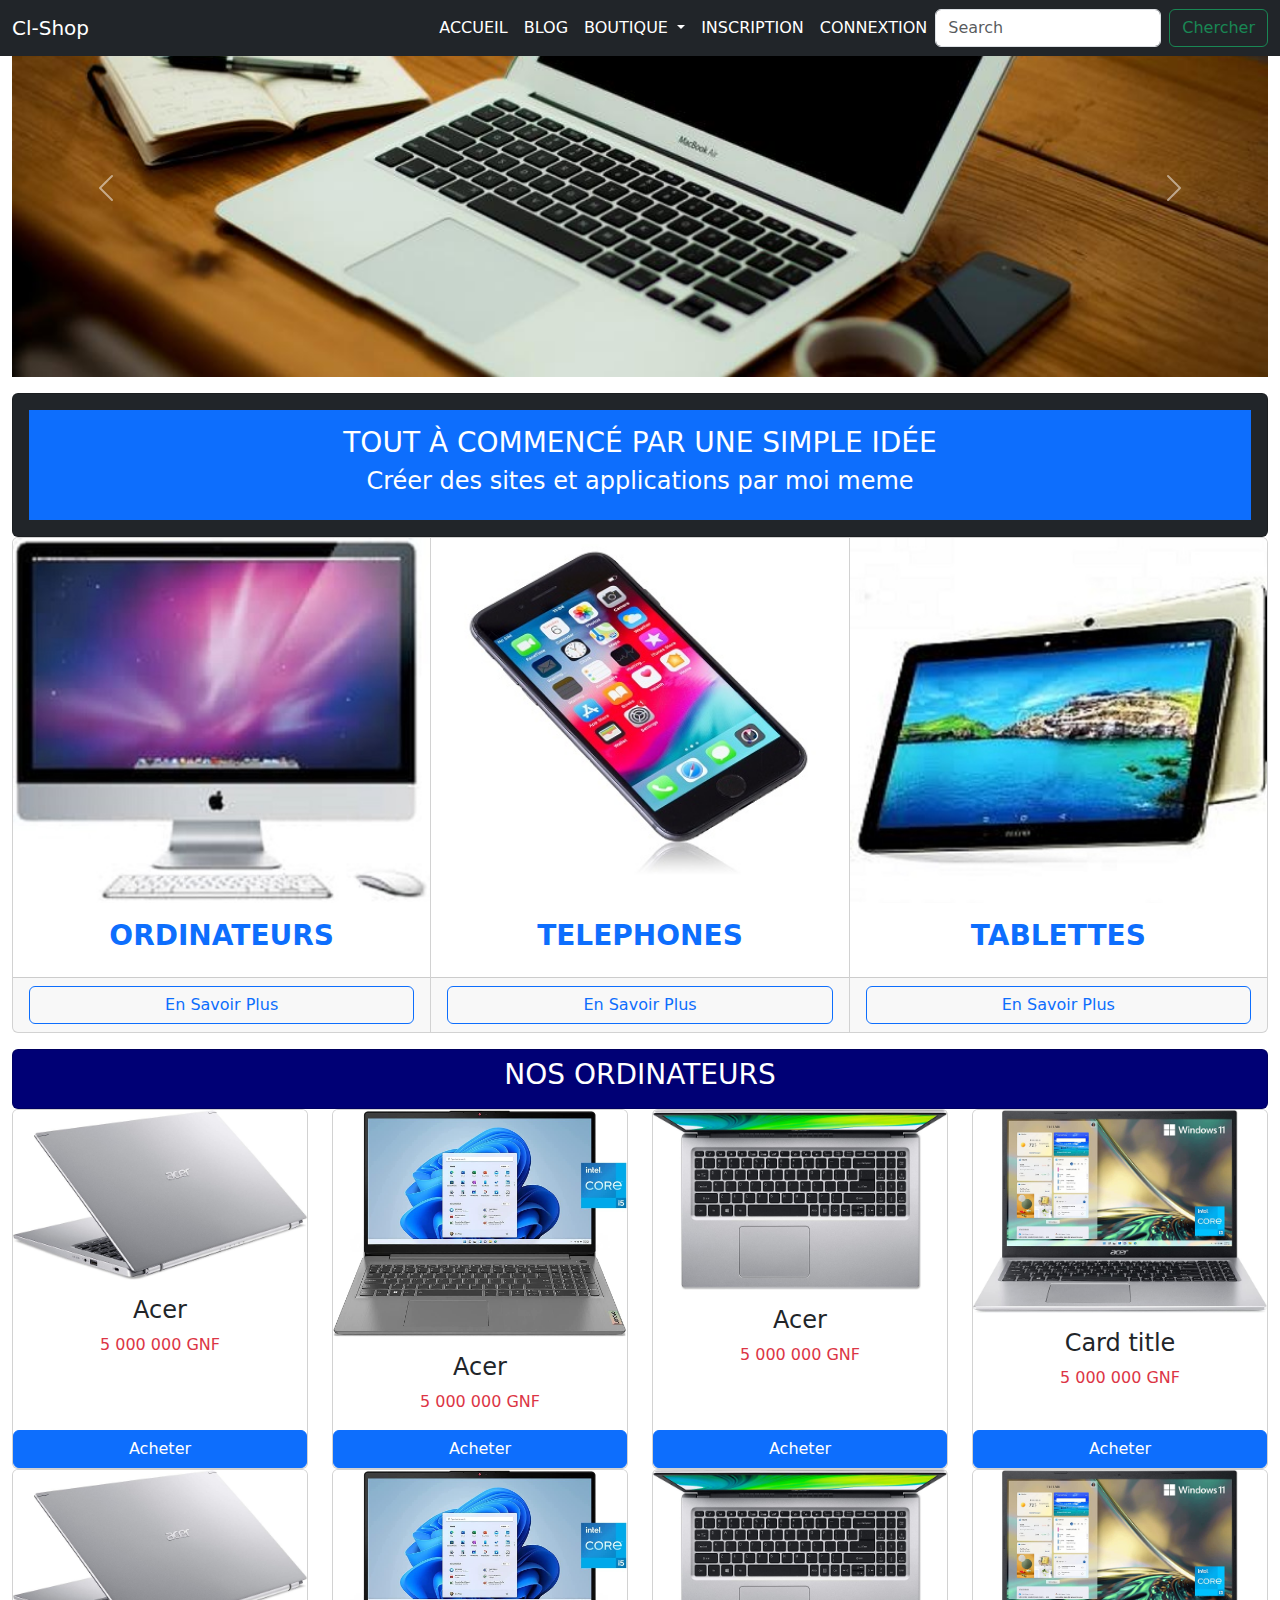
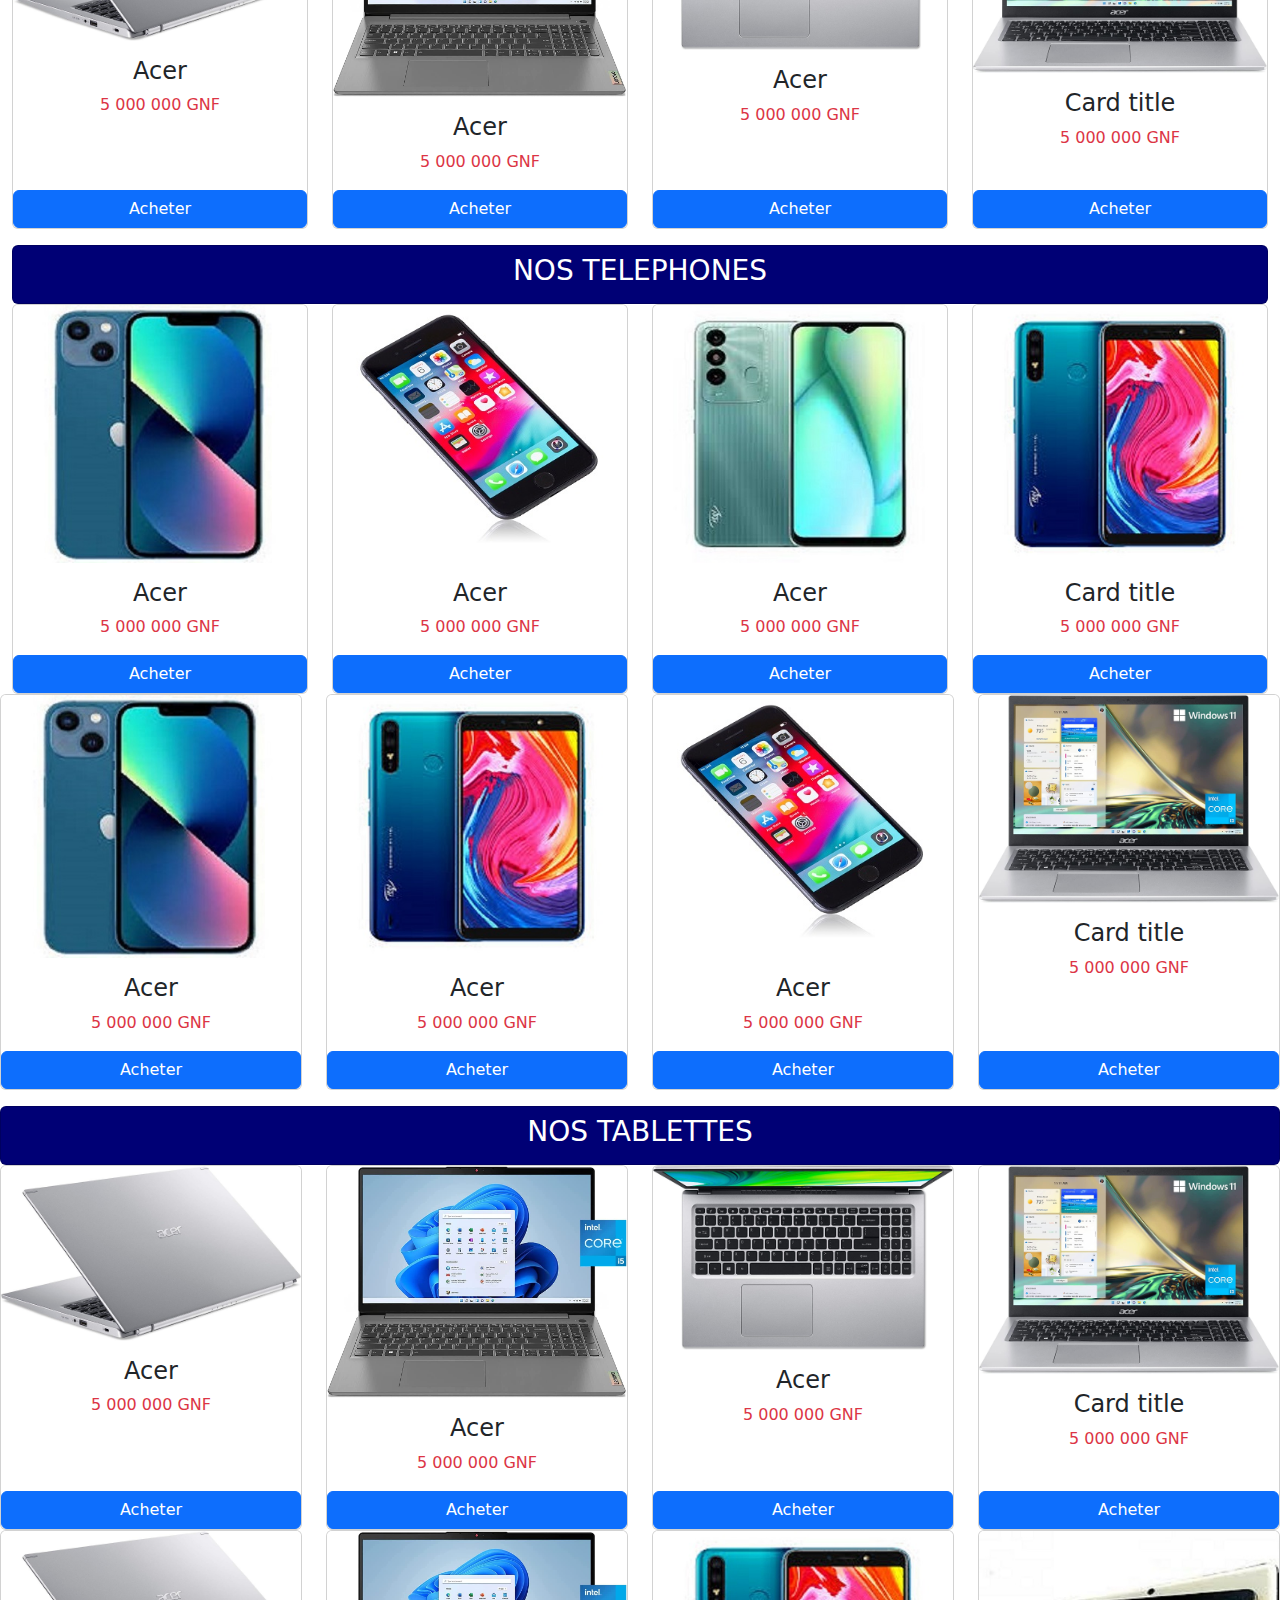
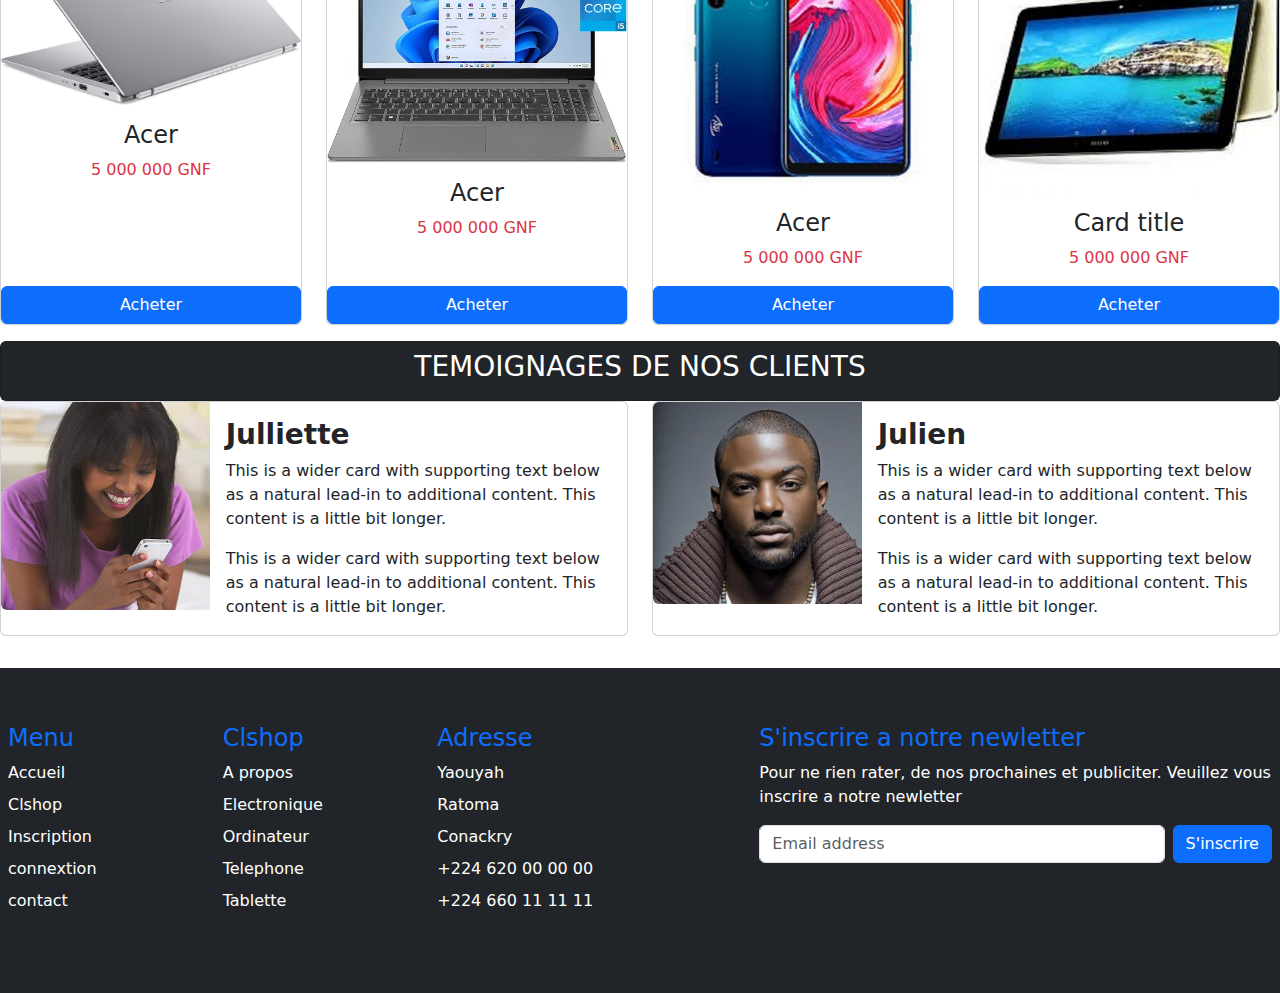
<file: index.html>
<!DOCTYPE html>
<html lang="zxx">

<head>
    <meta charset="UTF-8">
    <meta name="viewport" content="width=device-width, initial-scale=1.0">
    <title>Clshop - Page D'accueil</title>
    <!-- Liaison fichiers bootstrap -->
    <link rel="stylesheet" href="css/bootstrap.min.css">
    <script src="js/bootstrap.bundle.min.js"></script>
</head>

<body>
    <div class="container-fluid">
        <!-- Debut section menu de navigation -->
        <nav class="navbar navbar-expand-md navbar-dark fixed-top bg-dark " style="background-color: #000075;">
            <div class="container-fluid">
                <a class="navbar-brand text-white" href="index.html">Cl-Shop</a>
                <button class="navbar-toggler" type="button" data-bs-toggle="collapse"
                    data-bs-target="#navbarSupportedContent" aria-controls="navbarSupportedContent"
                    aria-expanded="false" aria-label="Toggle navigation">
                    <span class="navbar-toggler-icon"></span>
                </button>
                <div class="collapse navbar-collapse" id="navbarSupportedContent">
                    <ul class="navbar-nav ms-auto mb-2 mb-lg-0">
                        <li class="nav-item">
                            <a class="nav-link active text-white" aria-current="page" href="index.html">ACCUEIL</a>
                        </li>
                        <li class="nav-item">
                            <a class="nav-link text-white" href="blog1.html">BLOG</a>
                        </li>
                        <li class="nav-item dropdown">
                            <a class="nav-link dropdown-toggle text-white" href="#" role="button"
                                data-bs-toggle="dropdown" aria-expanded="false">
                                BOUTIQUE
                            </a>
                            <ul class="dropdown-menu">

                                <li><a class="dropdown-item" href="shop.html">Shop</a></li>
                                <li>
                                    <hr class="dropdown-divider">
                                </li>
                                <li><a class="dropdown-item" href="electronic.html">Electonique</a></li>
                            </ul>
                        </li>
                        <li class="nav-item">
                            <a class="nav-link text-white" href="register.html">INSCRIPTION</a>
                        </li>
                        <li class="nav-item">
                            <a class="nav-link text-white" href="login.html">CONNEXTION</a>
                        </li>
                    </ul>
                    <form class="d-flex" role="search">
                        <input class="form-control me-2" type="search" placeholder="Search" aria-label="Search">
                        <button class="btn btn-outline-success" type="submit">Chercher</button>
                    </form>
                </div>
            </div>
        </nav>
        <!-- Fin section menu de navigation -->

        <!-- Debut section carrousel -->
        <div id="carouselExampleAutoplaying" class="carousel slide" data-bs-ride="carousel">
            <div class="carousel-inner">
                <div class="carousel-item active">
                    <img src="images/caroussel/1.jpg" class="d-block w-100" alt="...">
                </div>
                <div class="carousel-item">
                    <img src="images/caroussel/banner.jpg" class="d-block w-100" alt="...">
                </div>
                <div class="carousel-item">
                    <img src="images/caroussel/banner1.jpg" class="d-block w-100" alt="...">
                </div>
            </div>
            <button class="carousel-control-prev" type="button" data-bs-target="#carouselExampleAutoplaying"
                data-bs-slide="prev">
                <span class="carousel-control-prev-icon" aria-hidden="true"></span>
                <span class="visually-hidden">Previous</span>
            </button>
            <button class="carousel-control-next" type="button" data-bs-target="#carouselExampleAutoplaying"
                data-bs-slide="next">
                <span class="carousel-control-next-icon" aria-hidden="true"></span>
                <span class="visually-hidden">Next</span>
            </button>
        </div>
        <!-- Fin section carrousel -->
        <!-- Debut section bloc titre -->
        <div class="card bg-dark text-white mt-3 p-3">
            <div class="card-body bg-primary text-center">
                <h3 class="text-uppercase">Tout à commencé par une simple idée</h3>
                <h4>Créer des sites et applications par moi meme</h4>

            </div>
        </div>
        <!-- Fin section bloc titre -->
        <!-- Debut section type du produit -->
        <div class="card-group">
            <div class="card">
                <img src="images/pc-mac.jpg" class="card-img-top" alt="...">
                <div class="card-body">
                    <h3 class="card-title text-center fw-bold text-primary">ORDINATEURS</h3>

                </div>
                <div class="card-footer">
                    <button class="btn btn-outline-primary w-100">En Savoir Plus</button>
                </div>
            </div>
            <div class="card">
                <img src="images/iphones.jpg" class="card-img-top" alt="...">
                <div class="card-body">
                    <h3 class="card-title text-center fw-bold text-primary">TELEPHONES</h3>

                </div>
                <div class="card-footer">
                    <button class="btn btn-outline-primary w-100">En Savoir Plus</button>
                </div>
            </div>
            <div class="card">
                <img src="images/tenta.jpeg" class="card-img-top" alt="...">
                <div class="card-body">
                    <h3 class="card-title text-center fw-bold text-primary">TABLETTES</h3>

                </div>
                <div class="card-footer">
                    <button class="btn btn-outline-primary w-100">En Savoir Plus</button>
                </div>
            </div>
        </div>
        
        <!-- fin debut section type du produit -->

        <!-- Debut section des ordinateurs -->
        <div class="card mt-3 p-2" style="background-color: #000075;">
            <h3 class="text-center text-white">NOS ORDINATEURS</h3>

        </div>
        <div class="row row-cols-1 row-cols-md-4 g-4">
            <div class="col">
                <div class="card h-100">
                    <img src="images/pc-ac1.jpg" class="card-img-top" alt="...">
                    <div class="card-body text-center">
                        <h4 class="card-title">Acer</h4>
                        <p class="card-text text-danger">5 000 000 GNF</p>
                    </div>
                    <div class="footer">
                        <button class="btn btn-primary w-100">Acheter</button>

                    </div>
                </div>
            </div>
            <div class="col">
                <div class="card h-100">
                    <img src="images/pc-ac2.jpg" class="card-img-top" alt="...">
                    <div class="card-body text-center">
                        <h4 class="card-title">Acer</h4>
                        <p class="card-text text-danger">5 000 000 GNF</p>
                    </div>
                    <div class="footer">
                        <button class="btn btn-primary w-100">Acheter</button>

                    </div>
                </div>
            </div>
            <div class="col">
                <div class="card h-100">
                    <img src="images/pc-ac6.jpg" class="card-img-top" alt="...">
                    <div class="card-body text-center">
                        <h4 class="card-title">Acer</h4>
                        <p class="card-text text-danger">5 000 000 GNF</p>
                    </div>
                    <div class="footer">
                        <button class="btn btn-primary w-100">Acheter</button>

                    </div>
                </div>
            </div>
            <div class="col">
                <div class="card h-100">
                    <img src="images/pc-ac4.jpg" class="card-img-top" alt="...">
                    <div class="card-body text-center">
                        <h4 class="card-title">Card title</h4>
                        <p class="card-text text-danger">5 000 000 GNF</p>
                    </div>
                    <div class="footer">
                        <button class="btn btn-primary w-100">Acheter</button>

                    </div>
                </div>
            </div>
        </div>
        <!-- Debut section ordinateur 2 -->
        
        <div class="row row-cols-1 row-cols-md-4 g-4">
            <div class="col">
                <div class="card h-100">
                    <img src="images/pc-ac1.jpg" class="card-img-top" alt="...">
                    <div class="card-body text-center">
                        <h4 class="card-title">Acer</h4>
                        <p class="card-text text-danger">5 000 000 GNF</p>
                    </div>
                    <div class="footer">
                        <button class="btn btn-primary w-100">Acheter</button>

                    </div>
                </div>
            </div>
            <div class="col">
                <div class="card h-100">
                    <img src="images/pc-ac2.jpg" class="card-img-top" alt="...">
                    <div class="card-body text-center">
                        <h4 class="card-title">Acer</h4>
                        <p class="card-text text-danger">5 000 000 GNF</p>
                    </div>
                    <div class="footer">
                        <button class="btn btn-primary w-100">Acheter</button>

                    </div>
                </div>
            </div>
            <div class="col">
                <div class="card h-100">
                    <img src="images/pc-ac6.jpg" class="card-img-top" alt="...">
                    <div class="card-body text-center">
                        <h4 class="card-title">Acer</h4>
                        <p class="card-text text-danger">5 000 000 GNF</p>
                    </div>
                    <div class="footer">
                        <button class="btn btn-primary w-100">Acheter</button>

                    </div>
                </div>
            </div>
            <div class="col">
                <div class="card h-100">
                    <img src="images/pc-ac4.jpg" class="card-img-top" alt="...">
                    <div class="card-body text-center">
                        <h4 class="card-title">Card title</h4>
                        <p class="card-text text-danger">5 000 000 GNF</p>
                    </div>
                    <div class="footer">
                        <button class="btn btn-primary w-100">Acheter</button>

                    </div>
                </div>
            </div>
        </div>
        <!-- Fin section ordinateur 2 -->

        <!-- Fin section des ordinateurs -->

        <!-- Debut section des telephones  -->
        <div class="card mt-3 p-2" style="background-color: #000075;">
            <h3 class="text-center text-white">NOS TELEPHONES</h3>

        </div>
        <div class="row row-cols-1 row-cols-md-4 g-4">
            <div class="col">
                <div class="card h-100">
                    <img src="images/iphone.jpeg" class="card-img-top" alt="...">
                    <div class="card-body text-center">
                        <h4 class="card-title">Acer</h4>
                        <p class="card-text text-danger">5 000 000 GNF</p>
                    </div>
                    <div class="footer">
                        <button class="btn btn-primary w-100">Acheter</button>

                    </div>
                </div>
            </div>
            <div class="col">
                <div class="card h-100">
                    <img src="images/iphones.jpg" class="card-img-top" alt="...">
                    <div class="card-body text-center">
                        <h4 class="card-title">Acer</h4>
                        <p class="card-text text-danger">5 000 000 GNF</p>
                    </div>
                    <div class="footer">
                        <button class="btn btn-primary w-100">Acheter</button>

                    </div>
                </div>
            </div>
            <div class="col">
                <div class="card h-100">
                    <img src="images/itel.jpeg" class="card-img-top" alt="...">
                    <div class="card-body text-center">
                        <h4 class="card-title">Acer</h4>
                        <p class="card-text text-danger">5 000 000 GNF</p>
                    </div>
                    <div class="footer">
                        <button class="btn btn-primary w-100">Acheter</button>

                    </div>
                </div>
            </div>
            <div class="col">
                <div class="card h-100">
                    <img src="images/itel1.jpeg" class="card-img-top" alt="...">
                    <div class="card-body text-center">
                        <h4 class="card-title">Card title</h4>
                        <p class="card-text text-danger">5 000 000 GNF</p>
                    </div>
                    <div class="footer">
                        <button class="btn btn-primary w-100">Acheter</button>

                    </div>
                </div>
            </div>
        </div>
        

        </div>
        <div class="row row-cols-1 row-cols-md-4 g-4">
            <div class="col">
                <div class="card h-100">
                    <img src="images/iphone.jpeg" class="card-img-top" alt="...">
                    <div class="card-body text-center">
                        <h4 class="card-title">Acer</h4>
                        <p class="card-text text-danger">5 000 000 GNF</p>
                    </div>
                    <div class="footer">
                        <button class="btn btn-primary w-100">Acheter</button>

                    </div>
                </div>
            </div>
            <div class="col">
                <div class="card h-100">
                    <img src="images/itel1.jpeg" class="card-img-top" alt="...">
                    <div class="card-body text-center">
                        <h4 class="card-title">Acer</h4>
                        <p class="card-text text-danger">5 000 000 GNF</p>
                    </div>
                    <div class="footer">
                        <button class="btn btn-primary w-100">Acheter</button>

                    </div>
                </div>
            </div>
            <div class="col">
                <div class="card h-100">
                    <img src="images/iphones.jpg" class="card-img-top" alt="...">
                    <div class="card-body text-center">
                        <h4 class="card-title">Acer</h4>
                        <p class="card-text text-danger">5 000 000 GNF</p>
                    </div>
                    <div class="footer">
                        <button class="btn btn-primary w-100">Acheter</button>

                    </div>
                </div>
            </div>
            <div class="col">
                <div class="card h-100">
                    <img src="images/pc-ac4.jpg" class="card-img-top" alt="...">
                    <div class="card-body text-center">
                        <h4 class="card-title">Card title</h4>
                        <p class="card-text text-danger">5 000 000 GNF</p>
                    </div>
                    <div class="footer">
                        <button class="btn btn-primary w-100">Acheter</button>

                    </div>
                </div>
            </div>
        </div>
        <!-- Fin section des telephones -->

        <!-- Debut section Tablettes -->
        <div class="card mt-3 p-2" style="background-color: #000075;">
            <h3 class="text-center text-white">NOS TABLETTES</h3>

        </div>
        <div class="row row-cols-1 row-cols-md-4 g-4">
            <div class="col">
                <div class="card h-100">
                    <img src="images/pc-ac1.jpg" class="card-img-top" alt="...">
                    <div class="card-body text-center">
                        <h4 class="card-title">Acer</h4>
                        <p class="card-text text-danger">5 000 000 GNF</p>
                    </div>
                    <div class="footer">
                        <button class="btn btn-primary w-100">Acheter</button>

                    </div>
                </div>
            </div>
            <div class="col">
                <div class="card h-100">
                    <img src="images/pc-ac2.jpg" class="card-img-top" alt="...">
                    <div class="card-body text-center">
                        <h4 class="card-title">Acer</h4>
                        <p class="card-text text-danger">5 000 000 GNF</p>
                    </div>
                    <div class="footer">
                        <button class="btn btn-primary w-100">Acheter</button>

                    </div>
                </div>
            </div>
            <div class="col">
                <div class="card h-100">
                    <img src="images/pc-ac6.jpg" class="card-img-top" alt="...">
                    <div class="card-body text-center">
                        <h4 class="card-title">Acer</h4>
                        <p class="card-text text-danger">5 000 000 GNF</p>
                    </div>
                    <div class="footer">
                        <button class="btn btn-primary w-100">Acheter</button>

                    </div>
                </div>
            </div>
            <div class="col">
                <div class="card h-100">
                    <img src="images/pc-ac4.jpg" class="card-img-top" alt="...">
                    <div class="card-body text-center">
                        <h4 class="card-title">Card title</h4>
                        <p class="card-text text-danger">5 000 000 GNF</p>
                    </div>
                    <div class="footer">
                        <button class="btn btn-primary w-100">Acheter</button>

                    </div>
                </div>
            </div>
        </div>
        

        </div>
        <div class="row row-cols-1 row-cols-md-4 g-4">
            <div class="col">
                <div class="card h-100">
                    <img src="images/pc-ac1.jpg" class="card-img-top" alt="...">
                    <div class="card-body text-center">
                        <h4 class="card-title">Acer</h4>
                        <p class="card-text text-danger">5 000 000 GNF</p>
                    </div>
                    <div class="footer">
                        <button class="btn btn-primary w-100">Acheter</button>

                    </div>
                </div>
            </div>
            <div class="col">
                <div class="card h-100">
                    <img src="images/pc-ac2.jpg" class="card-img-top" alt="...">
                    <div class="card-body text-center">
                        <h4 class="card-title">Acer</h4>
                        <p class="card-text text-danger">5 000 000 GNF</p>
                    </div>
                    <div class="footer">
                        <button class="btn btn-primary w-100">Acheter</button>

                    </div>
                </div>
            </div>
            <div class="col">
                <div class="card h-100">
                    <img src="images/itel1.jpeg" class="card-img-top" alt="...">
                    <div class="card-body text-center">
                        <h4 class="card-title">Acer</h4>
                        <p class="card-text text-danger">5 000 000 GNF</p>
                    </div>
                    <div class="footer">
                        <button class="btn btn-primary w-100">Acheter</button>

                    </div>
                </div>
            </div>
            <div class="col">
                <div class="card h-100">
                    <img src="images/tenta.jpeg" class="card-img-top" alt="...">
                    <div class="card-body text-center">
                        <h4 class="card-title">Card title</h4>
                        <p class="card-text text-danger">5 000 000 GNF</p>
                    </div>
                    <div class="footer">
                        <button class="btn btn-primary w-100">Acheter</button>

                    </div>
                </div>
            </div>
        </div>
        <!-- Debut section Tablettes -->


        <!-- Debut section temoignages clients -->
        <div class="card bg-dark p-2 mt-3">
            <h3 class="text-center text-white">TEMOIGNAGES DE NOS CLIENTS</h3>

        </div>
        <div class="row">
            <div class="col"><div class="card mb-3">
                <div class="row g-0">
                  <div class="col-md-4">
                    <img src="images/user3.jpg" class="img-fluid rounded-start" alt="...">
                  </div>
                  <div class="col-md-8">
                    <div class="card-body">
                      <h3 class="card-title fw-bold">Julliette</h3>
                      <p class="card-text">This is a wider card with supporting text below as a natural lead-in to additional content. This content is a little bit longer.</p>
                      <p class="card-text">This is a wider card with supporting text below as a natural lead-in to additional content. This content is a little bit longer.</p>
                    </div>
                  </div>
                </div>
              </div>
            </div>
            <div class="col"><div class="card mb-3">
                <div class="row g-0">
                  <div class="col-md-4">
                    <img src="images/user4.jpg" class="img-fluid rounded-start" alt="...">
                  </div>
                  <div class="col-md-8">
                    <div class="card-body">
                      <h3 class="card-title fw-bold">Julien</h3>
                      <p class="card-text">This is a wider card with supporting text below as a natural lead-in to additional content. This content is a little bit longer.</p>
                      <p class="card-text">This is a wider card with supporting text below as a natural lead-in to additional content. This content is a little bit longer.</p>
                    </div>
                  </div>
                </div>
              </div>
            </div>
        </div>

        <!-- Fin section temoignages clients -->

        <!-- Debut section pied de page -->
        <div class="mt-3 p-2 bg-dark">
            <footer class="py-5">
                <div class="row">
                  <div class="col-6 col-md-2 mb-3">
                    <h4 class="text-primary">Menu</h4>
                    <ul class="nav flex-column">
                      <li class="nav-item mb-2"><a href="#" class="nav-link p-0 text-white">Accueil</a></li>
                      <li class="nav-item mb-2"><a href="#" class="nav-link p-0 text-white">Clshop</a></li>
                      <li class="nav-item mb-2"><a href="#" class="nav-link p-0 text-white">Inscription</a></li>
                      <li class="nav-item mb-2"><a href="#" class="nav-link p-0 text-white">connextion</a></li>
                      <li class="nav-item mb-2"><a href="#" class="nav-link p-0 text-white">contact</a></li>
                    </ul>
                  </div>
            
                  <div class="col-6 col-md-2 mb-3">
                    <h4 class="text-primary">Clshop</h4>
                    <ul class="nav flex-column">
                      <li class="nav-item mb-2"><a href="#" class="nav-link p-0 text-white">A propos</a></li>
                      <li class="nav-item mb-2"><a href="#" class="nav-link p-0 text-white">Electronique</a></li>
                      <li class="nav-item mb-2"><a href="#" class="nav-link p-0 text-white">Ordinateur</a></li>
                      <li class="nav-item mb-2"><a href="#" class="nav-link p-0 text-white">Telephone</a></li>
                      <li class="nav-item mb-2"><a href="#" class="nav-link p-0 text-white">Tablette</a></li>
                    </ul>
                  </div>
            
                  <div class="col-6 col-md-2 mb-3">
                    <h4 class="text-primary">Adresse</h4>
                    <ul class="nav flex-column">
                      <li class="nav-item mb-2"><a href="#" class="nav-link p-0 text-white">Yaouyah</a></li>
                      <li class="nav-item mb-2"><a href="#" class="nav-link p-0 text-white">Ratoma</a></li>
                      <li class="nav-item mb-2"><a href="#" class="nav-link p-0 text-white">Conackry</a></li>
                      <li class="nav-item mb-2"><a href="#" class="nav-link p-0 text-white">+224 620 00 00 00</a></li>
                      <li class="nav-item mb-2"><a href="#" class="nav-link p-0 text-white">+224 660 11 11 11</a></li>
                    </ul>
                  </div>
            
                  <div class="col-md-5 offset-md-1 mb-3">
                    <form>
                      <h4 class="text-primary">S'inscrire a notre newletter</h4>
                      <p class="text-white">Pour ne rien rater, de nos prochaines et publiciter. Veuillez vous inscrire a notre newletter</p>
                      <div class="d-flex flex-column flex-sm-row w-100 gap-2">
                        <label for="newsletter1" class="visually-hidden">Adresse Email</label>
                        <input id="newsletter1" type="text" class="form-control" placeholder="Email address">
                        <button class="btn btn-primary" type="button">S'inscrire</button>
                      </div>
                    </form>
                  </div>
                </div>
            
                
              </footer>
        </div>
        <!-- Fin section pied de page -->




    </div>



</body>

</html>
</file>
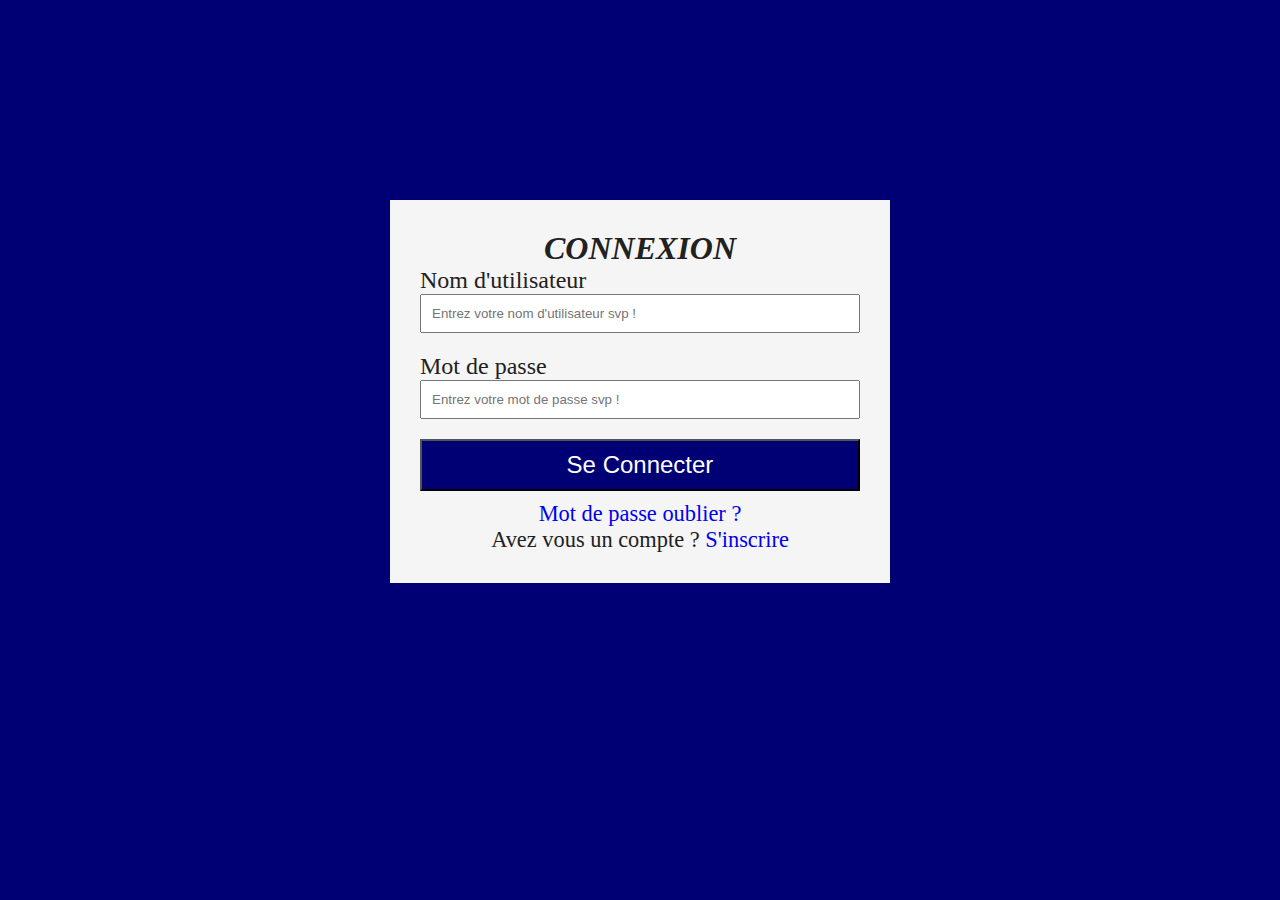
<file: connexion.html>
<!DOCTYPE html>
<html lang="zxx">
<head>
    <meta charset="UTF-8">
    <meta name="viewport" content="width=device-width, initial-scale=1.0">
    <title>Formulaire De Connexion</title>

    <!-- Liaison fichier css -->
    <link rel="stylesheet" href="css/style-connextion.css">
</head>
<body>
    <!-- Debut section formulaire de connexion -->
    <div class="formulaire">
        <form action="">
            <h2>CONNEXION</h2>
            <div class="username">
                <label for="">Nom d'utilisateur</label> <br>
                <input type="text" placeholder="Entrez votre nom d'utilisateur svp !">
            </div>
            <div class="mdp">
                <label for="">Mot de passe</label> <br>
                <input type="password" placeholder="Entrez votre mot de passe svp !">
            </div>
            <div class="btn">
                <button>Se Connecter</button>
            </div>
            <div class="lien">
                <p><a href="#">Mot de passe oublier ?</a></p>
                <p>Avez vous un compte ? <a href="#">S'inscrire</a></p>
            </div>
        </form>
    </div>
    <!-- Fin section formulaire de connexion -->
</body>
</html>
</file>
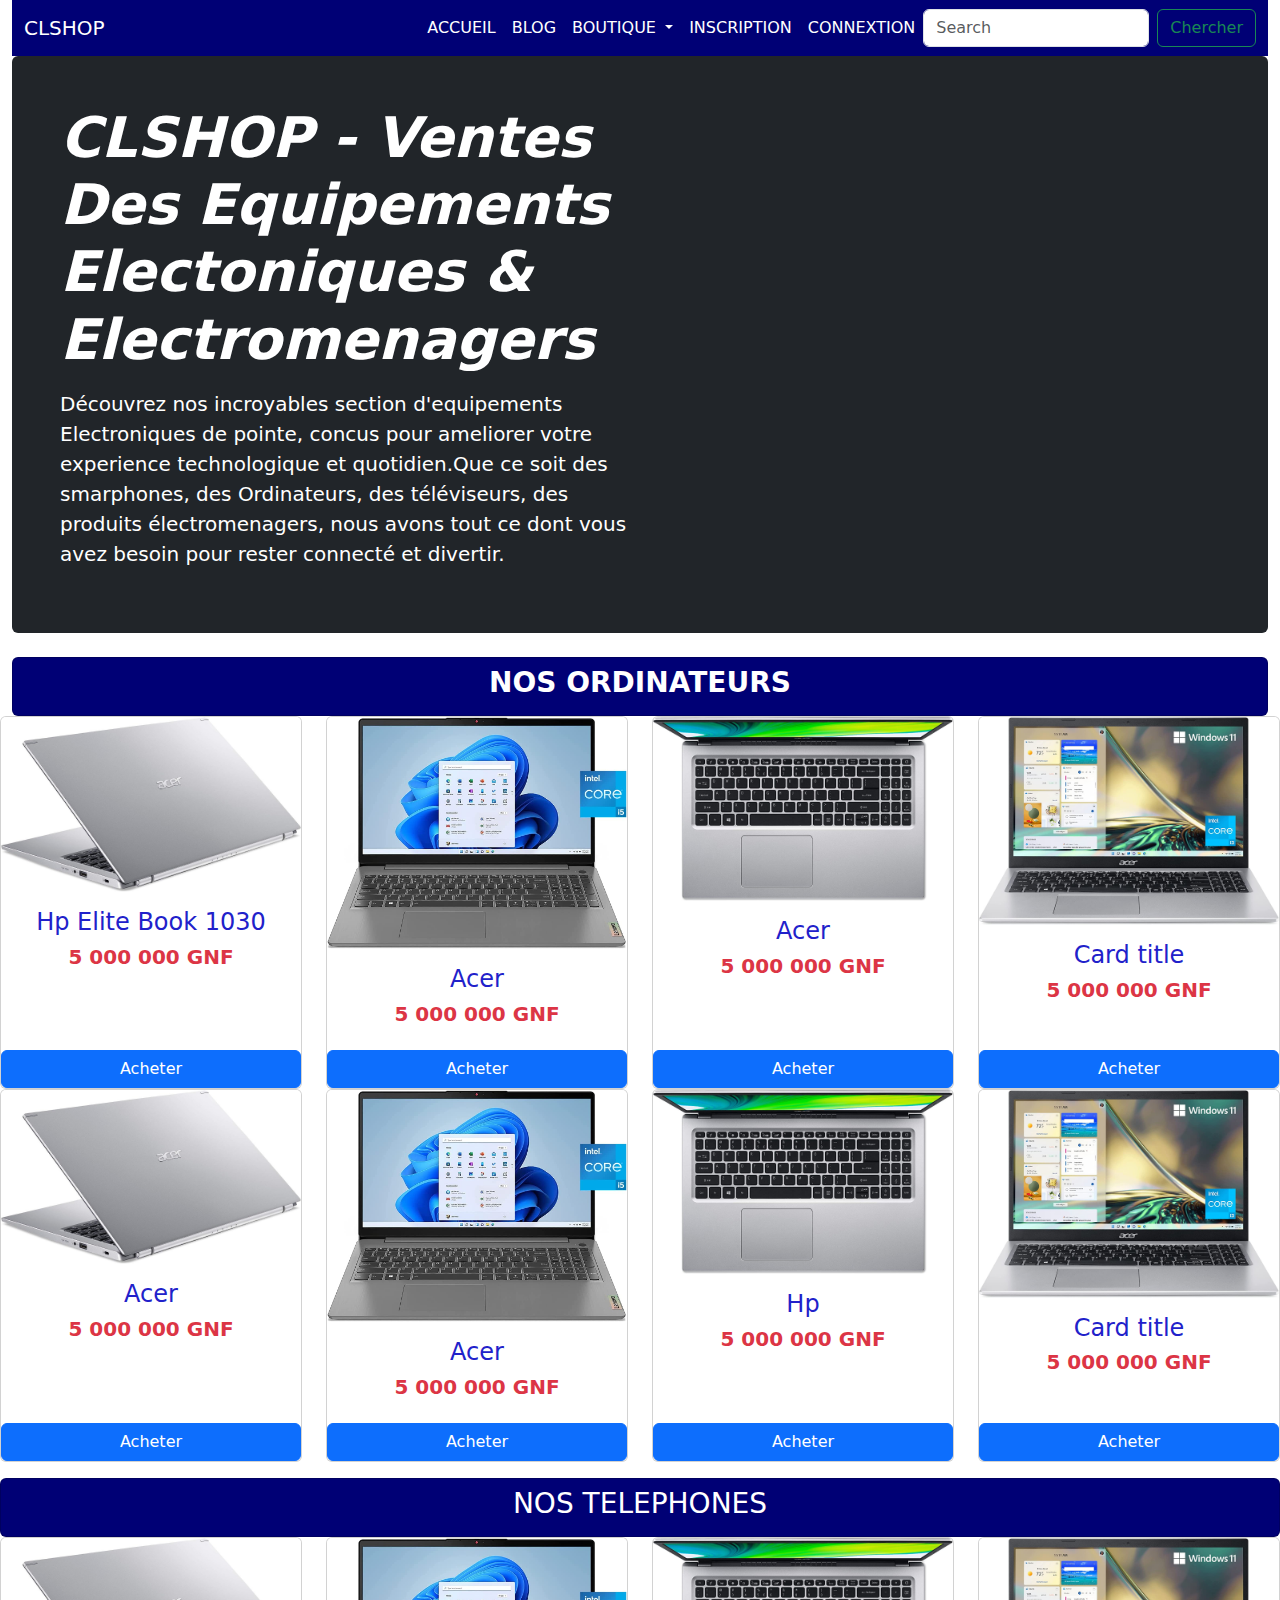
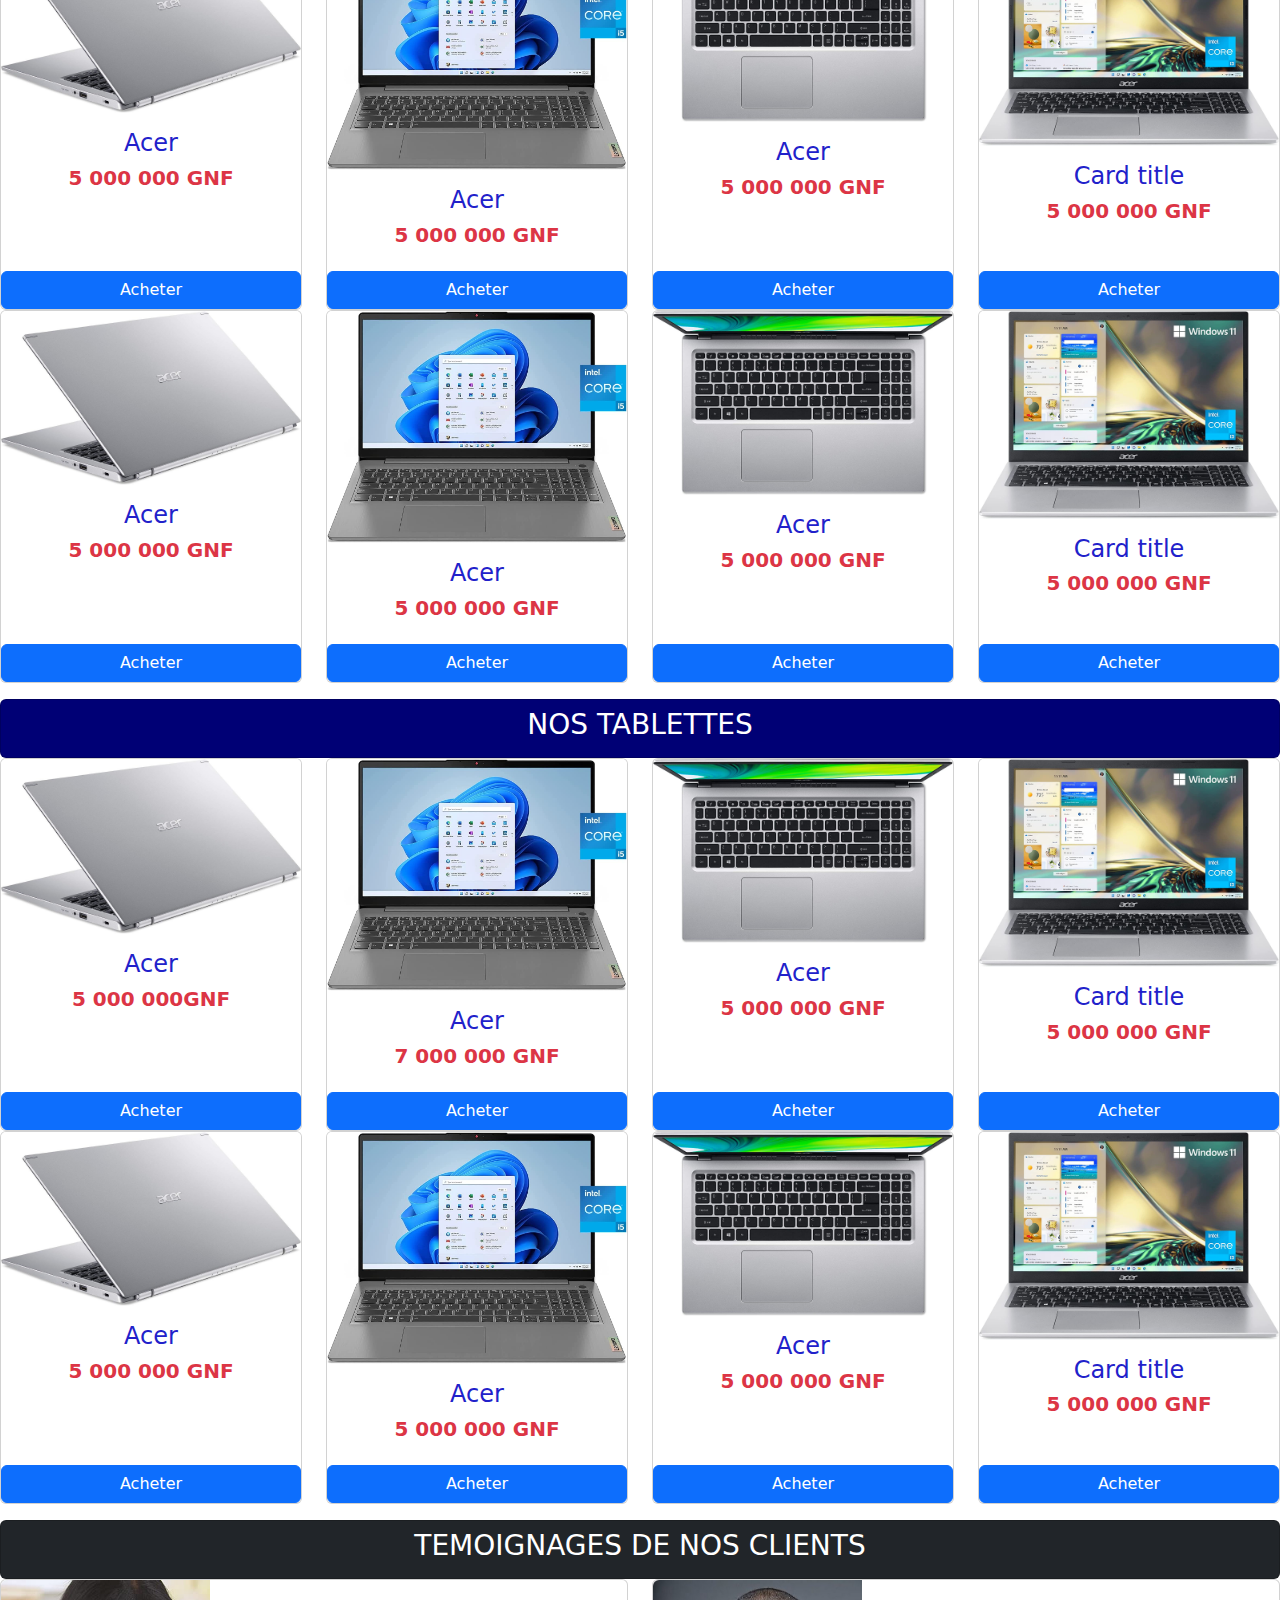
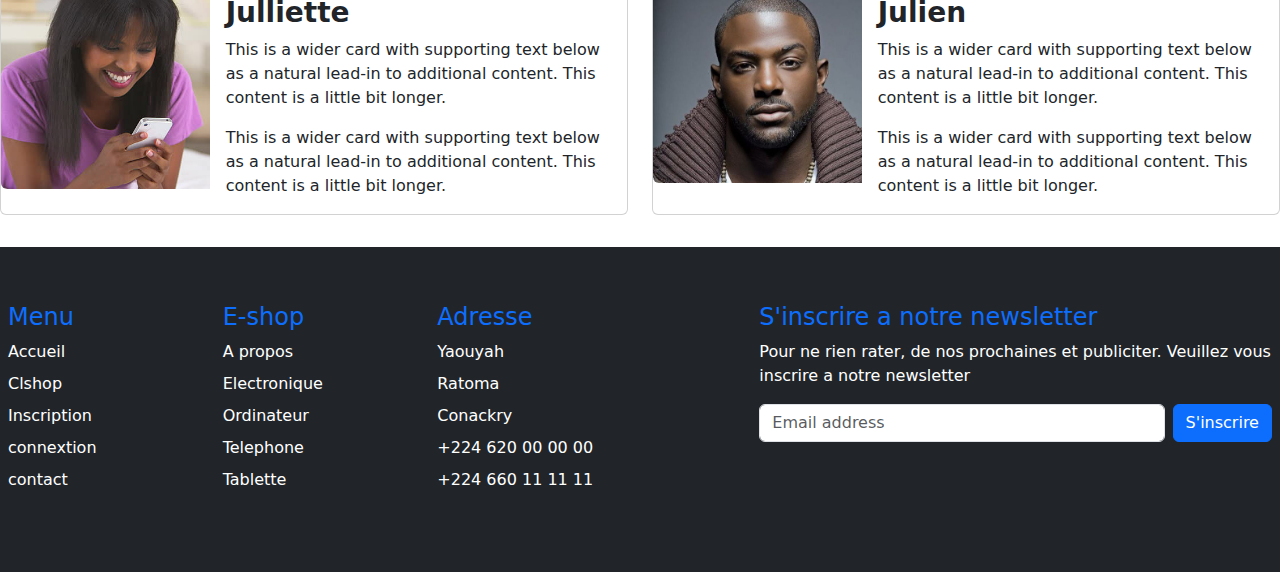
<file: electronic.html>
<!DOCTYPE html>
<html lang="zxx">
<head>
    <meta charset="UTF-8">
    <meta name="viewport" content="width=device-width, initial-scale=1.0">
    <title>ClShop Vente Des Equipements Electronique</title>
    <link rel="stylesheet" href="css/bootstrap.min.css">
    <script src="js/bootstrap.bundle.min.js"></script>
</head>
<body>
    <div class="container-fluid">
 <!-- Debut section menu de navigation -->
 <nav class="navbar navbar-expand-lg " style="background-color: #000075;">
    <div class="container-fluid">
        <a class="navbar-brand text-white" href="index.html">CLSHOP</a>
        <button class="navbar-toggler" type="button" data-bs-toggle="collapse"
            data-bs-target="#navbarSupportedContent" aria-controls="navbarSupportedContent"
            aria-expanded="false" aria-label="Toggle navigation">
            <span class="navbar-toggler-icon"></span>
        </button>
        <div class="collapse navbar-collapse" id="navbarSupportedContent">
            <ul class="navbar-nav ms-auto mb-2 mb-lg-0">
                <li class="nav-item">
                    <a class="nav-link active text-white" aria-current="page" href="index.html">ACCUEIL</a>
                </li>
                <li class="nav-item">
                    <a class="nav-link text-white" href="blog1.html">BLOG</a>
                </li>
                <li class="nav-item dropdown">
                    <a class="nav-link dropdown-toggle text-white" href="#" role="button"
                        data-bs-toggle="dropdown" aria-expanded="false">
                        BOUTIQUE
                    </a>
                    <ul class="dropdown-menu">

                        <li><a class="dropdown-item" href="shop.html">Shop</a></li>
                        <li>
                            <hr class="dropdown-divider">
                        </li>
                        <li><a class="dropdown-item" href="electronic.html">Electonique</a></li>
                    </ul>
                </li>
                <li class="nav-item">
                    <a class="nav-link text-white" href="register.html">INSCRIPTION</a>
                </li>
                <li class="nav-item">
                    <a class="nav-link text-white" href="login.html">CONNEXTION</a>
                </li>
            </ul>
            <form class="d-flex" role="search">
                <input class="form-control me-2" type="search" placeholder="Search" aria-label="Search">
                <button class="btn btn-outline-success" type="submit">Chercher</button>
            </form>
        </div>
    </div>
</nav>
<!-- Fin section entete de la page -->


<!-- Debut section banner -->
<div class="p-4 p-md-5 mb-4 rounded text-body-emphasis bg-dark">
    <div class="col-lg-6 px-0">
      <h1 class="display-4 fst-italic fw-bold text-white">CLSHOP - Ventes Des Equipements Electoniques & Electromenagers</h1>
      <p class="lead my-3 text-white">Découvrez nos incroyables section d'equipements Electroniques de pointe, concus pour ameliorer votre experience technologique et quotidien.Que ce soit des smarphones, des Ordinateurs, des téléviseurs, des produits électromenagers, nous avons tout ce dont vous avez besoin pour rester connecté et divertir.</p>
      
    </div>
  </div>
<!-- Fin section banner -->
<!-- Debut section type de produit -->
<div class="card p-2" style="background-color: #000075;">
<h3 class="text-center text-white fw-bold">NOS ORDINATEURS</h3>
</div>
<!-- Fin section type de produit -->
    </div>
    <div class="row row-cols-1 row-cols-md-4 g-4">
        <div class="col">
            <div class="card h-100">
                <img src="images/pc-ac1.jpg" class="card-img-top" alt="...">
                <div class="card-body text-center">
                    <h4 class="card-title" style="color: rgb(33, 33, 202);">Hp Elite Book 1030</h4>
                    <h5><p class="card-text text-danger" style="font-weight: bold;">5 000 000 GNF</p></h5>
                </div>
                <div class="footer">
                    <button class="btn btn-primary w-100">Acheter</button>

                </div>
            </div>
        </div>
        <div class="col">
            <div class="card h-100">
                <img src="images/pc-ac2.jpg" class="card-img-top" alt="...">
                <div class="card-body text-center">
                    <h4 class="card-title" style="color: rgb(33, 33, 202);">Acer</h4>
                    <h5><p class="card-text text-danger" style="font-weight: bold;">5 000 000 GNF</p></h5>
                </div>
                <div class="footer">
                    <button class="btn btn-primary w-100">Acheter</button>

                </div>
            </div>
        </div>
        <div class="col">
            <div class="card h-100">
                <img src="images/pc-ac6.jpg" class="card-img-top" alt="...">
                <div class="card-body text-center">
                    <h4 class="card-title" style="color: rgb(33, 33, 202);">Acer</h4>
                    <h5><p class="card-text text-danger" style="font-weight: bold;">5 000 000 GNF</p></h5>
                </div>
                <div class="footer">
                    <button class="btn btn-primary w-100">Acheter</button>

                </div>
            </div>
        </div>
        <div class="col">
            <div class="card h-100">
                <img src="images/pc-ac4.jpg" class="card-img-top" alt="...">
                <div class="card-body text-center">
                    <h4 class="card-title" style="color: rgb(33, 33, 202);">Card title</h4>
                    <h5><p class="card-text text-danger" style="font-weight: bold;">5 000 000 GNF</p></h5>
                </div>
                <div class="footer">
                    <button class="btn btn-primary w-100">Acheter</button>

                </div>
            </div>
        </div>
    </div>
    <!-- Debut section ordinateur 2 -->
    
    <div class="row row-cols-1 row-cols-md-4 g-4">
        <div class="col">
            <div class="card h-100">
                <img src="images/pc-ac1.jpg" class="card-img-top" alt="...">
                <div class="card-body text-center">
                    <h4 class="card-title" style="color: rgb(33, 33, 202);">Acer</h4>
                    <h5><p class="card-text text-danger" style="font-weight: bold;">5 000 000 GNF</p></h5>
                </div>
                <div class="footer">
                    <button class="btn btn-primary w-100">Acheter</button>

                </div>
            </div>
        </div>
        <div class="col">
            <div class="card h-100">
                <img src="images/pc-ac2.jpg" class="card-img-top" alt="...">
                <div class="card-body text-center">
                    <h4 class="card-title" style="color: rgb(33, 33, 202);">Acer</h4>
                    <h5><p class="card-text text-danger" style="font-weight: bold;">5 000 000 GNF</p></h5>
                </div>
                <div class="footer">
                    <button class="btn btn-primary w-100">Acheter</button>

                </div>
            </div>
        </div>
        <div class="col">
            <div class="card h-100">
                <img src="images/pc-ac6.jpg" class="card-img-top" alt="...">
                <div class="card-body text-center">
                  <h4><p class="card-text" style="color: rgb(33, 33, 202);">Hp</p></h4>
                  <h5><p class="card-text text-danger" style="font-weight: bold;">5 000 000 GNF</p></h5>
                </div>
                <div class="footer">
                    <button class="btn btn-primary w-100">Acheter</button>

                </div>
            </div>
        </div>
        <div class="col">
            <div class="card h-100">
                <img src="images/pc-ac4.jpg" class="card-img-top" alt="...">
                <div class="card-body text-center">
                    <h4 class="card-title" style="color: rgb(33, 33, 202);">Card title</h4>
                    <h5><p class="card-text text-danger" style="font-weight: bold;">5 000 000 GNF</p></h5>
                </div>
                <div class="footer">
                    <button class="btn btn-primary w-100">Acheter</button>

                </div>
            </div>
        </div>
    </div>
    <!-- Fin section ordinateur 2 -->

    <!-- Fin section des ordinateurs -->

    <!-- Debut section des telephones  -->
    <div class="card mt-3 p-2" style="background-color: #000075;">
        <h3 class="text-center text-white">NOS TELEPHONES</h3>

    </div>
    <div class="row row-cols-1 row-cols-md-4 g-4">
        <div class="col">
            <div class="card h-100">
                <img src="images/pc-ac1.jpg" class="card-img-top" alt="...">
                <div class="card-body text-center">
                    <h4 class="card-title" style="color: rgb(33, 33, 202);">Acer</h4>
                   <h5><p class="card-text text-danger" style="font-weight: bold;">5 000 000 GNF</p></h5>
                </div>
                <div class="footer">
                    <button class="btn btn-primary w-100">Acheter</button>

                </div>
            </div>
        </div>
        <div class="col">
            <div class="card h-100">
                <img src="images/pc-ac2.jpg" class="card-img-top" alt="...">
                <div class="card-body text-center">
                    <h4 class="card-title" style="color: rgb(33, 33, 202);">Acer</h4>
                  <h5><p class="card-text text-danger" style="font-weight: bold;">5 000 000 GNF</p></h5>
                </div>
                <div class="footer">
                    <button class="btn btn-primary w-100">Acheter</button>

                </div>
            </div>
        </div>
        <div class="col">
            <div class="card h-100">
                <img src="images/pc-ac6.jpg" class="card-img-top" alt="...">
                <div class="card-body text-center">
                    <h4 class="card-title" style="color: rgb(33, 33, 202);">Acer</h4>
                  <h5><p class="card-text text-danger" style="font-weight: bold;">5 000 000 GNF</p></h5>
                </div>
                <div class="footer">
                    <button class="btn btn-primary w-100">Acheter</button>

                </div>
            </div>
        </div>
        <div class="col">
            <div class="card h-100">
                <img src="images/pc-ac4.jpg" class="card-img-top" alt="...">
                <div class="card-body text-center">
                    <h4 class="card-title" style="color: rgb(33, 33, 202);">Card title</h4>
                    <h5><p class="card-text text-danger" style="font-weight: bold;">5 000 000 GNF</p></h5>
                </div>
                <div class="footer">
                    <button class="btn btn-primary w-100">Acheter</button>

                </div>
            </div>
        </div>
    </div>
    

    </div>
    <div class="row row-cols-1 row-cols-md-4 g-4">
        <div class="col">
            <div class="card h-100">
                <img src="images/pc-ac1.jpg" class="card-img-top" alt="...">
                <div class="card-body text-center">
                    <h4 class="card-title" style="color: rgb(33, 33, 202);">Acer</h4>
                  <h5><p class="card-text text-danger" style="font-weight: bold;">5 000 000 GNF</p></h5>
                </div>
                <div class="footer">
                    <button class="btn btn-primary w-100">Acheter</button>

                </div>
            </div>
        </div>
        <div class="col">
            <div class="card h-100">
                <img src="images/pc-ac2.jpg" class="card-img-top" alt="...">
                <div class="card-body text-center">
                    <h4 class="card-title" style="color: rgb(33, 33, 202);">Acer</h4>
                    <h5><p class="card-text text-danger" style="font-weight: bold;">5 000 000 GNF</p></h5>
                </div>
                <div class="footer">
                    <button class="btn btn-primary w-100">Acheter</button>

                </div>
            </div>
        </div>
        <div class="col">
            <div class="card h-100">
                <img src="images/pc-ac6.jpg" class="card-img-top" alt="...">
                <div class="card-body text-center">
                    <h4 class="card-title" style="color: rgb(33, 33, 202);">Acer</h4>
                   <h5><p class="card-text text-danger" style="font-weight: bold;">5 000 000 GNF</p></h5>
                </div>
                <div class="footer">
                    <button class="btn btn-primary w-100">Acheter</button>

                </div>
            </div>
        </div>
        <div class="col">
            <div class="card h-100">
                <img src="images/pc-ac4.jpg" class="card-img-top" alt="...">
                <div class="card-body text-center">
                    <h4 class="card-title text-blue " style="color: rgb(33, 33, 202);">Card title</h4>
                    <h5><p class="card-text text-danger" style="font-weight: bold;">5 000 000 GNF</p></h5>
                </div>
                <div class="footer">
                    <button class="btn btn-primary w-100">Acheter</button>

                </div>
            </div>
        </div>
    </div>
    <!-- Fin section des telephones -->

    <!-- Debut section Tablettes -->
    <div class="card mt-3 p-2" style="background-color: #000075;">
        <h3 class="text-center text-white">NOS TABLETTES</h3>

    </div>
    <div class="row row-cols-1 row-cols-md-4 g-4">
        <div class="col">
            <div class="card h-100">
                <img src="images/pc-ac1.jpg" class="card-img-top" alt="...">
                <div class="card-body text-center">
                    <h4 class="card-title" style="color: rgb(33, 33, 202);">Acer</h4>
                    <h5><p class="card-text text-danger" style="font-weight: bold;">5 000 000GNF</p></h5>
                </div>
                <div class="footer">
                    <button class="btn btn-primary w-100">Acheter</button>

                </div>
            </div>
        </div>
        <div class="col">
            <div class="card h-100">
                <img src="images/pc-ac2.jpg" class="card-img-top" alt="...">
                <div class="card-body text-center">
                    <h4 class="card-title" style="color: rgb(33, 33, 202);">Acer</h4>
                    <h5><p class="card-text text-danger" style="font-weight: bold;">7 000 000 GNF</p></h5>
                </div>
                <div class="footer">
                    <button class="btn btn-primary w-100">Acheter</button>

                </div>
            </div>
        </div>
        <div class="col">
            <div class="card h-100">
                <img src="images/pc-ac6.jpg" class="card-img-top" alt="...">
                <div class="card-body text-center">
                    <h4 class="card-title" style="color: rgb(33, 33, 202);">Acer</h4>
                    <h5><p class="card-text text-danger" style="font-weight: bold;"> 5 000 000 GNF</p></h5>
                </div>
                <div class="footer">
                    <button class="btn btn-primary w-100">Acheter</button>

                </div>
            </div>
        </div>
        <div class="col">
            <div class="card h-100">
                <img src="images/pc-ac4.jpg" class="card-img-top" alt="...">
                <div class="card-body text-center">
                    <h4 class="card-title" style="color: rgb(33, 33, 202);">Card title</h4>
                    <h5><p class="card-text text-danger" style="font-weight: bold;">5 000 000 GNF</p></h5>
                </div>
                <div class="footer">
                    <button class="btn btn-primary w-100">Acheter</button>

                </div>
            </div>
        </div>
    </div>
    

    </div>
    <div class="row row-cols-1 row-cols-md-4 g-4">
        <div class="col">
            <div class="card h-100">
                <img src="images/pc-ac1.jpg" class="card-img-top" alt="...">
                <div class="card-body text-center">
                    <h4 class="card-title" style="color: rgb(33, 33, 202);">Acer</h4>
                    <h5><p class="card-text text-danger" style="font-weight: bold;">5 000 000 GNF</p></h5>
                </div>
                <div class="footer">
                    <button class="btn btn-primary w-100">Acheter</button>

                </div>
            </div>
        </div>
        <div class="col">
            <div class="card h-100">
                <img src="images/pc-ac2.jpg" class="card-img-top" alt="...">
                <div class="card-body text-center">
                    <h4 class="card-title" style="color: rgb(33, 33, 202);">Acer</h4>
                    <h5><p class="card-text text-danger" style="font-weight: bold;">5 000 000 GNF</p></h5>
                </div>
                <div class="footer">
                    <button class="btn btn-primary w-100">Acheter</button>

                </div>
            </div>
        </div>
        <div class="col">
            <div class="card h-100">
                <img src="images/pc-ac6.jpg" class="card-img-top" alt="...">
                <div class="card-body text-center">
                    <h4 class="card-title" style="color: rgb(33, 33, 202);">Acer</h4>
                    <h5><p class="card-text text-danger" style="font-weight: bold;">5 000 000 GNF</p></h5>
                    
                </div>
                <div class="footer">
                    <button class="btn btn-primary w-100">Acheter</button>

                </div>
            </div>
        </div>
        <div class="col">
            <div class="card h-100">
                <img src="images/pc-ac4.jpg" class="card-img-top" alt="...">
                <div class="card-body text-center">
                    <h4 class="card-title" style="color: rgb(33, 33, 202);">Card title</h4>
                    <h5><p class="card-text text-danger" style="font-weight: bold;">5 000 000 GNF</p></h5>
                </div>
                <div class="footer">
                    <button class="btn btn-primary w-100">Acheter</button>

                </div>
            </div>
        </div>
    </div>
    <!-- Debut section Tablettes -->
    <!-- Debut section temoignages clients -->
    <div class="card bg-dark p-2 mt-3">
        <h3 class="text-center text-white">TEMOIGNAGES DE NOS CLIENTS</h3>

    </div>
    <div class="row">
        <div class="col"><div class="card mb-3">
            <div class="row g-0">
              <div class="col-md-4">
                <img src="images/user3.jpg" class="img-fluid rounded-start" alt="...">
              </div>
              <div class="col-md-8">
                <div class="card-body">
                  <h3 class="card-title fw-bold">Julliette</h3>
                  <p class="card-text">This is a wider card with supporting text below as a natural lead-in to additional content. This content is a little bit longer.</p>
                  <p class="card-text">This is a wider card with supporting text below as a natural lead-in to additional content. This content is a little bit longer.</p>
                </div>
              </div>
            </div>
          </div>
        </div>
        <div class="col"><div class="card mb-3">
            <div class="row g-0">
              <div class="col-md-4">
                <img src="images/user4.jpg" class="img-fluid rounded-start" alt="...">
              </div>
              <div class="col-md-8">
                <div class="card-body">
                  <h3 class="card-title fw-bold">Julien</h3>
                  <p class="card-text">This is a wider card with supporting text below as a natural lead-in to additional content. This content is a little bit longer.</p>
                  <p class="card-text">This is a wider card with supporting text below as a natural lead-in to additional content. This content is a little bit longer.</p>
                </div>
              </div>
            </div>
          </div>
        </div>
    </div>

    <!-- Fin section temoignages clients -->

    <!-- Debut section pied de page -->
    <div class="mt-3 p-2 bg-dark">
        <footer class="py-5">
            <div class="row">
              <div class="col-6 col-md-2 mb-3">
                <h4 class="text-primary">Menu</h4>
                <ul class="nav flex-column">
                  <li class="nav-item mb-2"><a href="#" class="nav-link p-0 text-white">Accueil</a></li>
                  <li class="nav-item mb-2"><a href="#" class="nav-link p-0 text-white">Clshop</a></li>
                  <li class="nav-item mb-2"><a href="#" class="nav-link p-0 text-white">Inscription</a></li>
                  <li class="nav-item mb-2"><a href="#" class="nav-link p-0 text-white">connextion</a></li>
                  <li class="nav-item mb-2"><a href="#" class="nav-link p-0 text-white">contact</a></li>
                </ul>
              </div>
        
              <div class="col-6 col-md-2 mb-3">
                <h4 class="text-primary">E-shop</h4>
                <ul class="nav flex-column">
                  <li class="nav-item mb-2"><a href="#" class="nav-link p-0 text-white">A propos</a></li>
                  <li class="nav-item mb-2"><a href="#" class="nav-link p-0 text-white">Electronique</a></li>
                  <li class="nav-item mb-2"><a href="#" class="nav-link p-0 text-white">Ordinateur</a></li>
                  <li class="nav-item mb-2"><a href="#" class="nav-link p-0 text-white">Telephone</a></li>
                  <li class="nav-item mb-2"><a href="#" class="nav-link p-0 text-white">Tablette</a></li>
                </ul>
              </div>
        
              <div class="col-6 col-md-2 mb-3">
                <h4 class="text-primary">Adresse</h4>
                <ul class="nav flex-column">
                  <li class="nav-item mb-2"><a href="#" class="nav-link p-0 text-white">Yaouyah</a></li>
                  <li class="nav-item mb-2"><a href="#" class="nav-link p-0 text-white">Ratoma</a></li>
                  <li class="nav-item mb-2"><a href="#" class="nav-link p-0 text-white">Conackry</a></li>
                  <li class="nav-item mb-2"><a href="#" class="nav-link p-0 text-white">+224 620 00 00 00</a></li>
                  <li class="nav-item mb-2"><a href="#" class="nav-link p-0 text-white">+224 660 11 11 11</a></li>
                </ul>
              </div>
        
              <div class="col-md-5 offset-md-1 mb-3">
                <form>
                  <h4 class="text-primary">S'inscrire a notre newsletter</h4>
                  <p class="text-white">Pour ne rien rater, de nos prochaines et publiciter. Veuillez vous inscrire a notre newsletter</p>
                  <div class="d-flex flex-column flex-sm-row w-100 gap-2">
                    <label for="newsletter1" class="visually-hidden">Adresse Email</label>
                    <input id="newsletter1" type="text" class="form-control" placeholder="Email address">
                    <button class="btn btn-primary" type="button">S'inscrire</button>
                  </div>
                </form>
              </div>
            </div>
        
            
          </footer>
    </div>
    <!-- Fin section pied de page -->
</body>
</html>
</file>
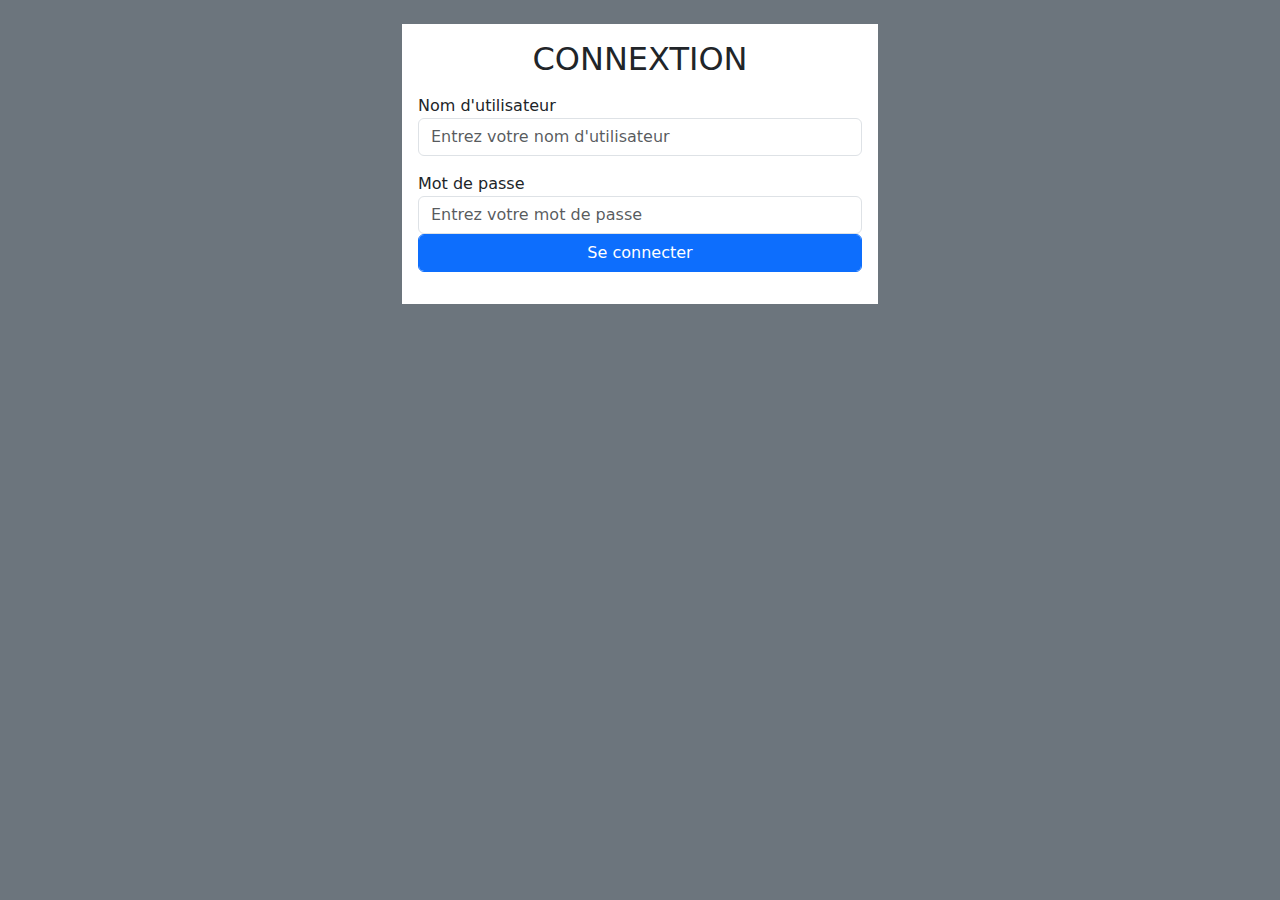
<file: login.html>
<!DOCTYPE html>
<html lang="en">
<head>
    <meta charset="UTF-8">
    <meta name="viewport" content="width=device-width, initial-scale=1.0">
    <title>Document</title>
    <link rel="stylesheet" href="css/bootstrap.min.css">
    <script src="js/bootstrap.bundle.min.js"></script>
</head>
<body class="bg-secondary">
    <div class="container mx-auto mt-4" style="width: 500px;">
<form action="" class="bg-white p-3">
    <h2 class="text-center text-uppercase">connextion</h2>
    <div class="mt-3 mb-3">
        <label for="form-label">Nom d'utilisateur</label>
        <input class="form-control" type="text" placeholder="Entrez votre nom d'utilisateur">
    </div>
    <div>
        <label for="form-label">Mot de passe</label>
        <input class="form-control" type="password" placeholder="Entrez votre mot de passe">
    </div>
    <div class="mb-3">
        <input class="form-control btn btn-primary" type="button" value="Se connecter">
    </div>
</form>
    </div>
    
</body>
</html>
</file>
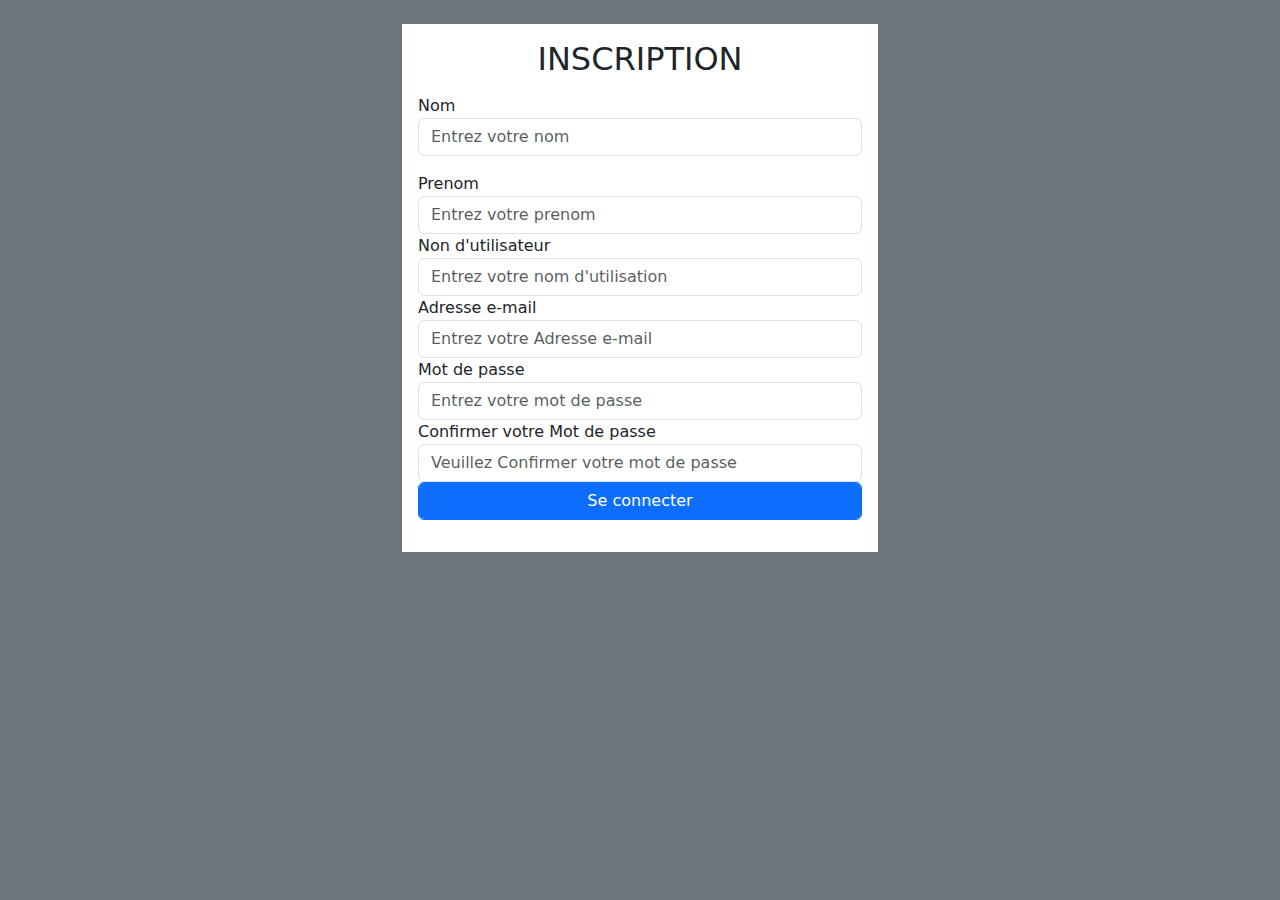
<file: register.html>
<!DOCTYPE html>
<html lang="en">

<head>
    <meta charset="UTF-8">
    <meta name="viewport" content="width=device-width, initial-scale=1.0">
    <title>Document</title>
    <link rel="stylesheet" href="css/bootstrap.min.css">
    <script src="js/bootstrap.bundle.min.js"></script>
</head>

<body class="bg-secondary">
    <div class="container mx-auto mt-4" style="width: 500px;">
        <form action="" class="bg-white p-3">
            <h2 class="text-center text-uppercase">Inscription</h2>
            <div class="mt-3 mb-3">
                <label for="form-label">Nom</label>
                <input class="form-control" type="text" placeholder="Entrez votre nom">
            </div>
            <div>
                <label for="form-label">Prenom</label>
                <input class="form-control" type="password" placeholder="Entrez votre prenom">
            </div>
            <div>
                <label for="form-label">Non d'utilisateur</label>
                <input class="form-control" type="password" placeholder="Entrez votre nom d'utilisation">
            </div>
            <div>
                <label for="form-label">Adresse e-mail</label>
                <input class="form-control" type="password" placeholder="Entrez votre Adresse e-mail">
            </div>
            <div>
                <label for="form-label">Mot de passe</label>
                <input class="form-control" type="password" placeholder="Entrez votre mot de passe">
            </div>
            <div>
                <label for="form-label">Confirmer votre Mot de passe</label>
                <input class="form-control" type="password" placeholder="Veuillez Confirmer votre mot de passe">
            </div>


            <div class="mb-3">
                <input class="form-control btn btn-primary" type="button" value="Se connecter">
            </div>
        </form>
    </div>

</body>

</html>
</file>
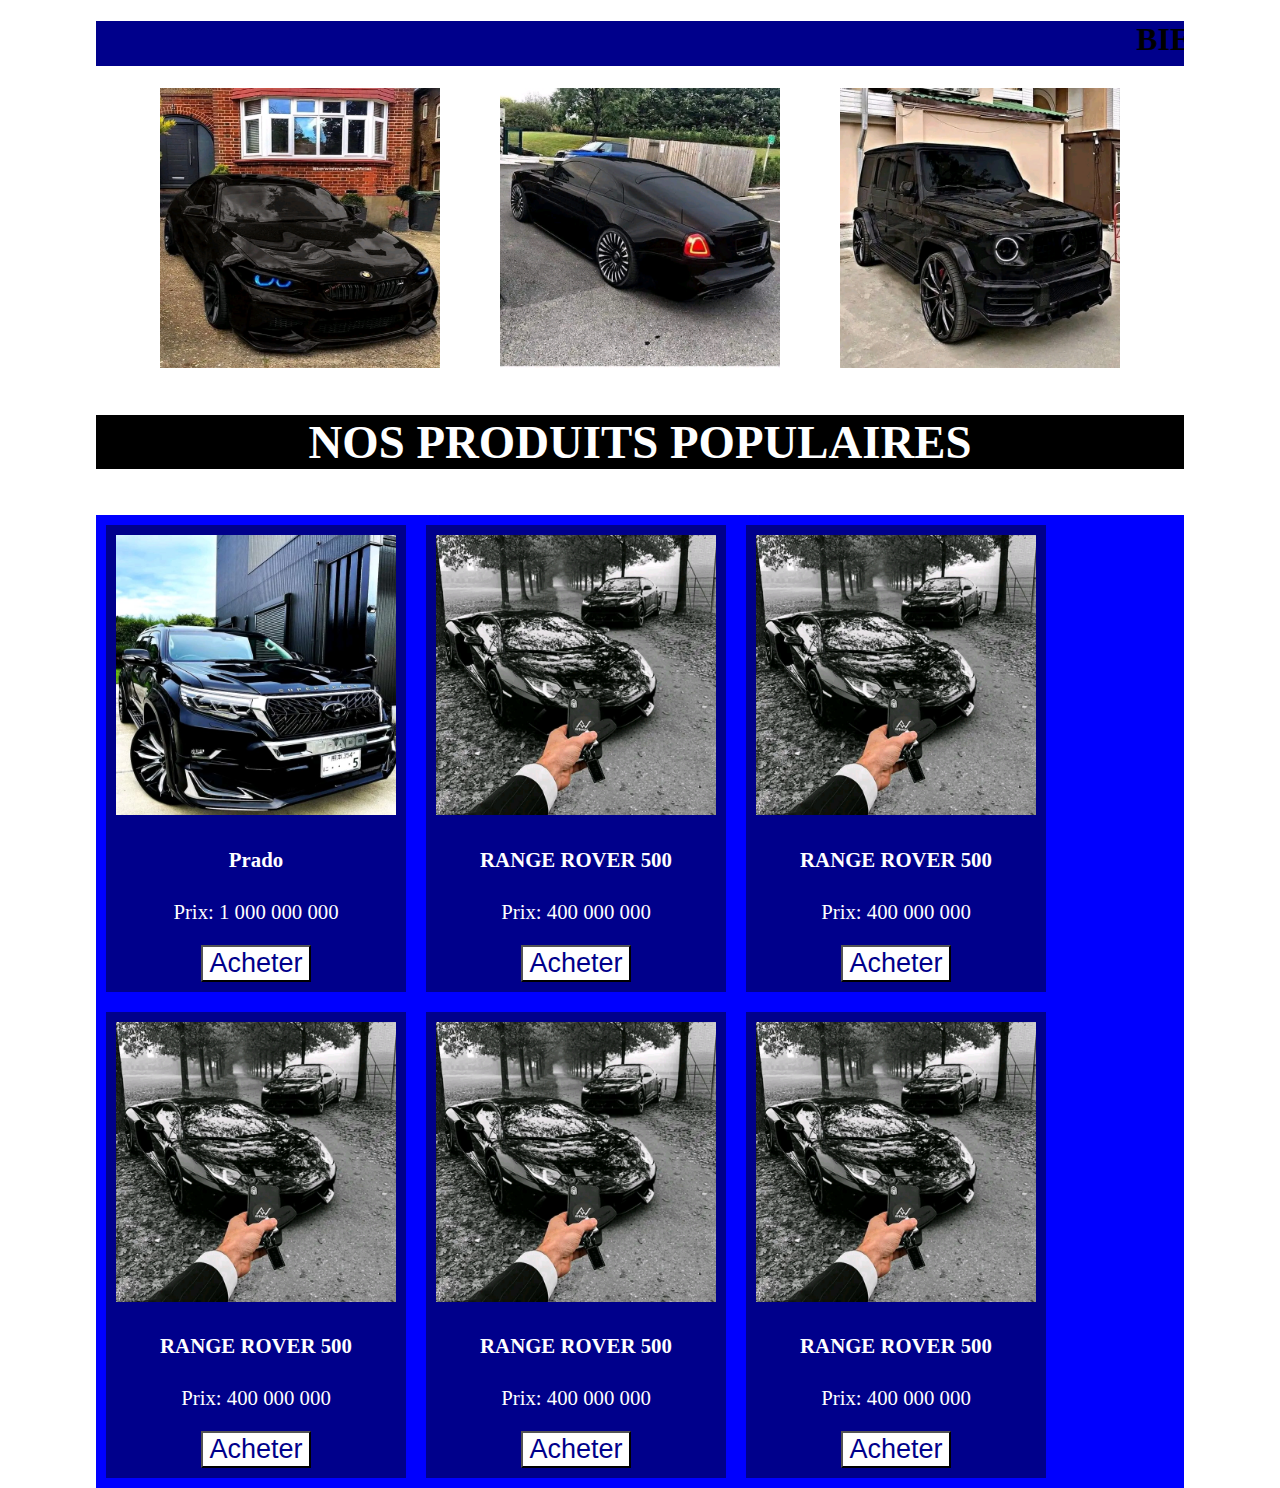
<file: shop.html>
<!DOCTYPE html>
<html lang="zxx">

<head>
    <meta charset="UTF-8">
    <meta name="viewport" content="width=device-width, initial-scale=1.0">
    <title>Clshop - Boutique en Ligne</title>
</head>

<style>
    .header {
        background-color: darkblue;
    }

    .banner img {
        width: 280px;
        height: 280px;
        float: left;
        padding: 0px 30px;
    }

    .banner {
        display: flex;
        justify-content: center;
    }

    /* Design du titre */
    .titre {
        background-color: black;
        color: white;
        font-size: 2.5em;
        text-transform: uppercase;
        text-align: center;
    }

    /* Design des produits */
    .produits {
        background-color: blue;
    }

    .detail-produit img {
        width: 280px;
    }

    .detail-produit {
        float: left;
        background-color: darkblue;
        color: white;
        margin: 10px;
        padding: 10px;
        text-align: center;
        font-size: 1.3em;
        
    }
    .description button{
        font-size: 1.3em;
        background-color: white;
        color: darkblue;
    }
    .description button:hover {
background-color: darkblue;
color: white;
cursor: pointer;

    }
</style>

<body style="width: 85%; margin: 0px auto;">
    <!-- Debut section en tete de la page -->
    <div class="header">
        <h1>
            <marquee behavior="" direction="">
                BIENVENUE SUR MON SITE E-COMMERCE
            </marquee>
        </h1>
    </div>
    <!-- Fin section en tete de la page -->

    <!-- Debut section baniere -->
    <!-- Fin section baniere -->
    <div class="banner">
        <div class="banner-image">
            <img src="images/voiture10.jpeg" alt="">
        </div>
        <div class="banner-image"><img src="images/voiture11.jpeg" alt=""></I></div>
        <div class="banner-image">
            <img src="images/voiture12.jpeg" alt="">
        </div>
    </div>
    <!-- Fin section banniere -->
    <!-- debut section bloc titre -->
    <div class="titre">
        <h3>Nos produits populaires</h3>
    </div>

    <!-- Debut section liste des produitr-->
    <div class="produits">
        <!-- Debut produit 1 -->
        <div class="detail-produit">
            <div class="image-produit">
                <img src="images/voiture16.jpeg" alt="">
            </div>
            <div class="description">
                <h4>Prado</h4>
                <p>Prix: 1 000 000 000</p>
                <button>Acheter</button>
            </div>
        </div>
        <!-- Fin produit 1 -->

        <!-- Debut produit 2 -->
        <div class="detail-produit">
            <div class="image produit">
                <img src="images/voiture2.jpeg" alt="">
            </div>
            <div class="description">
                <h4>RANGE ROVER 500</h4>
                <p>Prix: 400 000 000</p>
                <button>Acheter</button>
            </div>
        </div>
        <!-- Fin Produit 2 --><!-- Debut produit 2 -->
        <div class="detail-produit">
            <div class="image produit">
                <img src="images/voiture2.jpeg" alt="">
            </div>
            <div class="description">
                <h4>RANGE ROVER 500</h4>
                <p>Prix: 400 000 000</p>
                <button>Acheter</button>
            </div>
        </div>
        <!-- Fin Produit 2 --><!-- Debut produit 2 -->
        <div class="detail-produit">
            <div class="image produit">
                <img src="images/voiture2.jpeg" alt="">
            </div>
            <div class="description">
                <h4>RANGE ROVER 500</h4>
                <p>Prix: 400 000 000</p>
                <button>Acheter</button>
            </div>
        </div>
        <div class="detail-produit">
            <div class="image produit">
                <img src="images/voiture2.jpeg" alt="">
            </div>
            <div class="description">
                <h4>RANGE ROVER 500</h4>
                <p>Prix: 400 000 000</p>
                <button>Acheter</button>
            </div>
        </div>
        <div class="detail-produit">
            <div class="image produit">
                <img src="images/voiture2.jpeg" alt="">
            </div>
            <div class="description">
                <h4>RANGE ROVER 500</h4>
                <p>Prix: 400 000 000</p>
                <button>Acheter</button>
            </div>
        </div>
        <!-- Fin Produit 2 -->
        <br style="clear: both;">
    </div>
    
    <!-- Fin section liste des produits -->

</body>
</html>
</file>
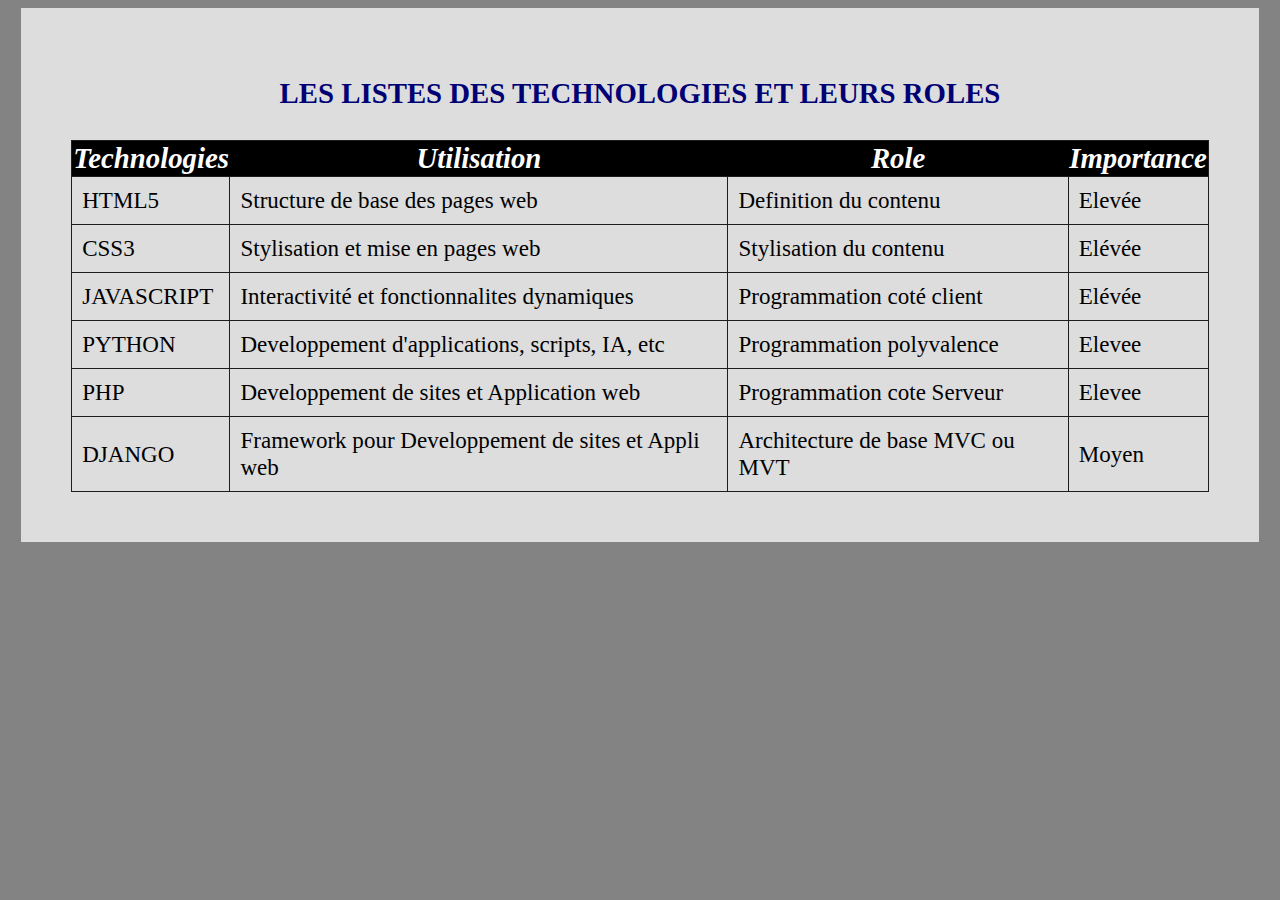
<file: tableau.html>
<!DOCTYPE html>
<html lang="zxx">
<head>
    <meta charset="UTF-8">
    <meta name="viewport" content="width=device-width, initial-scale=1.0">
    <title>Les Tableaux</title>
    <!-- Liaison fichier css -->
    <link rel="stylesheet" href="css/style-tableau.css">
</head>
<body>
    <div class="container">
        <h1>Les listes des technologies et leurs roles</h1>
        <!-- Debut section tableau -->
        <table>
               
            <!-- Debut en tete du tableau -->
            <thead>
                <tr>
                    <th>Technologies</th>
                    <th>Utilisation</th>
                    <th>Role</th>
                    <th>Importance</th>
                </tr>

            </thead>
             <!-- Fin en tete du tableau -->
             <!-- Debut contenu du tableau -->
             <tbody>
                <tr>
                    <td>HTML5</td>
                    <td>Structure de base des pages web</td>
                    <td>Definition du contenu</td>
                    <td>Elevée</td>
                </tr>
                <tr>
                    <td>CSS3</td>
                <td>Stylisation et mise en pages web</td>
                <td>Stylisation du contenu</td>
                <td>Elévée</td>

                </tr>
                <tr>
                 <td>JAVASCRIPT</td>
                 <td>Interactivité et fonctionnalites dynamiques </td>
                 <td>Programmation coté client</td>
                 <td>Elévée</td>

                </tr>
                <tr>
                    <td>PYTHON</td>
                    <td>Developpement d'applications, scripts, IA, etc</td>
                    <td>Programmation polyvalence</td>
                    <td>Elevee</td>
                </tr>
                <tr>
                <td>PHP</td>
                <td>Developpement de sites et Application web</td>
                <td>Programmation cote Serveur</td>
                <td>Elevee</td>
                </tr>
                <tr>
               <td>DJANGO</td>
               <td>Framework pour Developpement de sites et Appli web</td>
               <td>Architecture de base MVC ou MVT</td>
               <td>Moyen</td>
                </tr>

             </tbody>
             <!-- Fin contenu du tableau -->

        </table>
<!-- Fin section tableau -->
    </div>
    
</body>
</html>
</file>
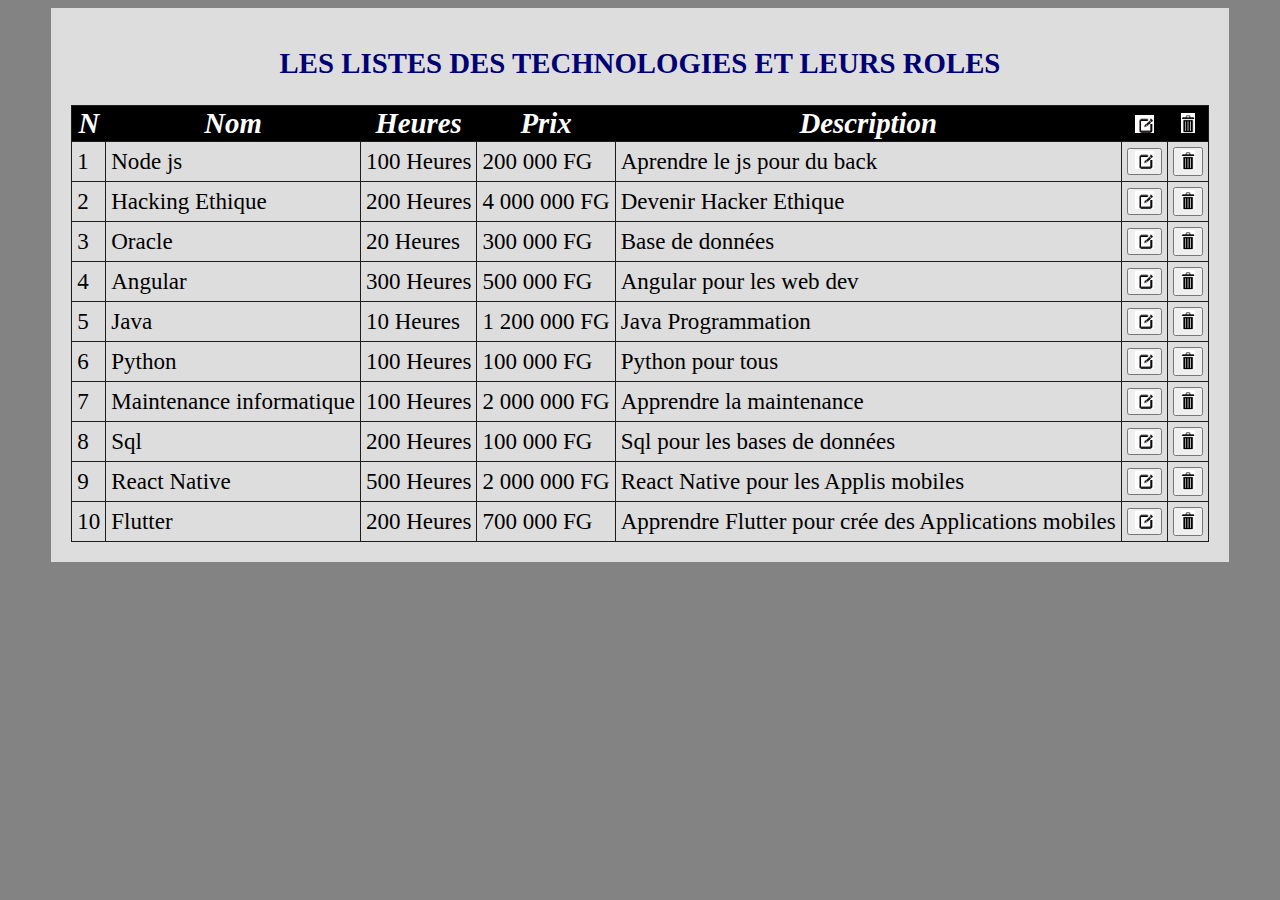
<file: tableauderentre.html>
<!DOCTYPE html>
<html lang="zxx">
<head>
    <meta charset="UTF-8">
    <meta name="viewport" content="width=device-width, initial-scale=1.0">
    <title>Les Tableaux</title>
    <!-- Liaison fichier css -->
    <link rel="stylesheet" href="css/style-tableauderentre.css">
   </head>
   <body>
    <div class="container">
        <h1>Les listes des technologies et leurs roles</h1>
        <!-- Debut section tableau -->
    <table>
        <thead>
            <tr>
                <th>N</th>
                <th>Nom</th>
                <th>Heures</th>
                <th>Prix</th>
                <th>Description</th>
                <th><img src="images/logo/ef.png" alt=""></th>
                <th><img src="images/logo/seo-social-web-network-internet_262_icon-icons.com_61518.png" alt=""></th>
            </tr>
    
        </thead>
        <tbody>
            <tr>
                <td>1</td>
                <td>Node js</td>
                <td>100 Heures</td>
                <td>200 000 FG</td>
                <td>Aprendre le js pour du back</td>
                <td><body>
    
                    <button id="editbutton"><i class="fas fa-trash"></i><img src="images/logo/ef.png" alt=""></button></td>
                <td><body>
    
                    <button id="corbeilleButton"><i class="fas fa-trash"></i><img src="images/logo/seo-social-web-network-internet_262_icon-icons.com_61518.png" alt=""></button></td>
              </tr>
            <tr>
                <td>2</td>
                <td>Hacking Ethique</td>
                <td>200 Heures</td>
                <td>4 000 000 FG</td>
                <td>Devenir Hacker Ethique</td>
                <td>
                    <body>
                    <button id="editbutton"><i class="fas fa-trash"></i><img src="images/logo/ef.png" alt=""></button></td> 
                </td>
                <td><body>
                     <button id="corbeilleButton"><i class="fas fa-trash"></i><img src="images/logo/seo-social-web-network-internet_262_icon-icons.com_61518.png" alt=""></button></td></td>
                </tr>
            <tr>
                <td>3</td>
                <td>Oracle</td>
                <td>20 Heures</td>
                <td>300 000 FG</td>
                <td>Base de données</td>
                <td><body>
                    <button id="editbutton"><i class="fas fa-trash"></i><img src="images/logo/ef.png" alt=""></button></td> </td>
                    <td><body>
                        <button id="corbeilleButton"><i class="fas fa-trash"></i><img src="images/logo/seo-social-web-network-internet_262_icon-icons.com_61518.png" alt=""></button></td></td></td>
            </tr>
            <tr>
                <td>4</td>
                <td>Angular</td>
                <td>300 Heures</td>
                <td>500 000 FG</td>
                <td>Angular pour les web dev</td>
                <td><body>
                    <button id="editbutton"><i class="fas fa-trash"></i><img src="images/logo/ef.png" alt=""></button></td> </td></td>
                    <td><body>
                        <button id="corbeilleButton"><i class="fas fa-trash"></i><img src="images/logo/seo-social-web-network-internet_262_icon-icons.com_61518.png" alt=""></button></td></td></td></td>
            </tr>
            <tr>
                <td>5</td>
                <td>Java</td>
                <td>10 Heures</td>
                <td>1 200 000 FG</td>
                <td>Java Programmation</td>
                <td><body>
                    <button id="editbutton"><i class="fas fa-trash"></i><img src="images/logo/ef.png" alt=""></button></td> </td></td></td>
                    <td><body>
                        <button id="corbeilleButton"><i class="fas fa-trash"></i><img src="images/logo/seo-social-web-network-internet_262_icon-icons.com_61518.png" alt=""></button></td></td></td></td></td>
            </tr>
            <tr>
                <td>6</td>
                <td>Python</td>
                <td>100 Heures</td>
                <td>100 000 FG</td>
                <td>Python pour tous</td>
                <td><body>
                    <button id="editbutton"><i class="fas fa-trash"></i><img src="images/logo/ef.png" alt=""></button></td> </td></td></td></td>
                    <td><body>
                        <button id="corbeilleButton"><i class="fas fa-trash"></i><img src="images/logo/seo-social-web-network-internet_262_icon-icons.com_61518.png" alt=""></button></td></td></td></td></td>
            </tr>
            <tr>
                <td>7</td>
                <td>Maintenance informatique</td>
                <td>100 Heures</td>
                <td>2 000 000 FG</td>
                <td>Apprendre la maintenance</td>
                <td><body>
                    <button id="editbutton"><i class="fas fa-trash"></i><img src="images/logo/ef.png" alt=""></button></td> </td></td></td></td></td>
                <td><body>
                    <button id="corbeilleButton"><i class="fas fa-trash"></i><img src="images/logo/seo-social-web-network-internet_262_icon-icons.com_61518.png" alt=""></button></td></td></td></td></td></td>
            </tr>
            <tr>
                <td>8</td>
                <td>Sql</td>
                <td>200 Heures</td>
                <td>100 000 FG</td>
                <td>Sql pour les bases de données</td>
                <td><body>
                    <button id="editbutton"><i class="fas fa-trash"></i><img src="images/logo/ef.png" alt=""></button></td> </td></td></td></td></td>
                <td><body>
                    <button id="corbeilleButton"><i class="fas fa-trash"></i><img src="images/logo/seo-social-web-network-internet_262_icon-icons.com_61518.png" alt=""></button></td></td></td></td></td></td>
            </tr>
            <tr>
                <td>9</td>
                <td>React Native</td>
                <td>500 Heures</td>
                <td>2 000 000 FG</td>
                <td>React Native pour les Applis mobiles</td>
                <td><body>
                    <button id="editbutton"><i class="fas fa-trash"></i><img src="images/logo/ef.png" alt=""></button></td> </td></td></td></td></td>
                    <td><body>
                        <button id="corbeilleButton"><i class="fas fa-trash"></i><img src="images/logo/seo-social-web-network-internet_262_icon-icons.com_61518.png" alt=""></button></td></td></td></td></td>
                </tr></td>
            </tr>
            <tr>
                <td>10</td>
                <td>Flutter</td>
                <td>200 Heures</td>
                <td>700 000 FG</td>
                <td>Apprendre Flutter pour crée des Applications mobiles</td>
                <td><body>
                    <button id="editbutton"><i class="fas fa-trash"></i><img src="images/logo/ef.png" alt=""></button></td> </td></td></td></td></td>
                <td><body>
                    <button id="corbeilleButton"><i class="fas fa-trash"></i><img src="images/logo/seo-social-web-network-internet_262_icon-icons.com_61518.png" alt=""></button></td></td></td></td></td>
            </tr>

        </tbody>


    </table>
    
</body>
</html>
</file>
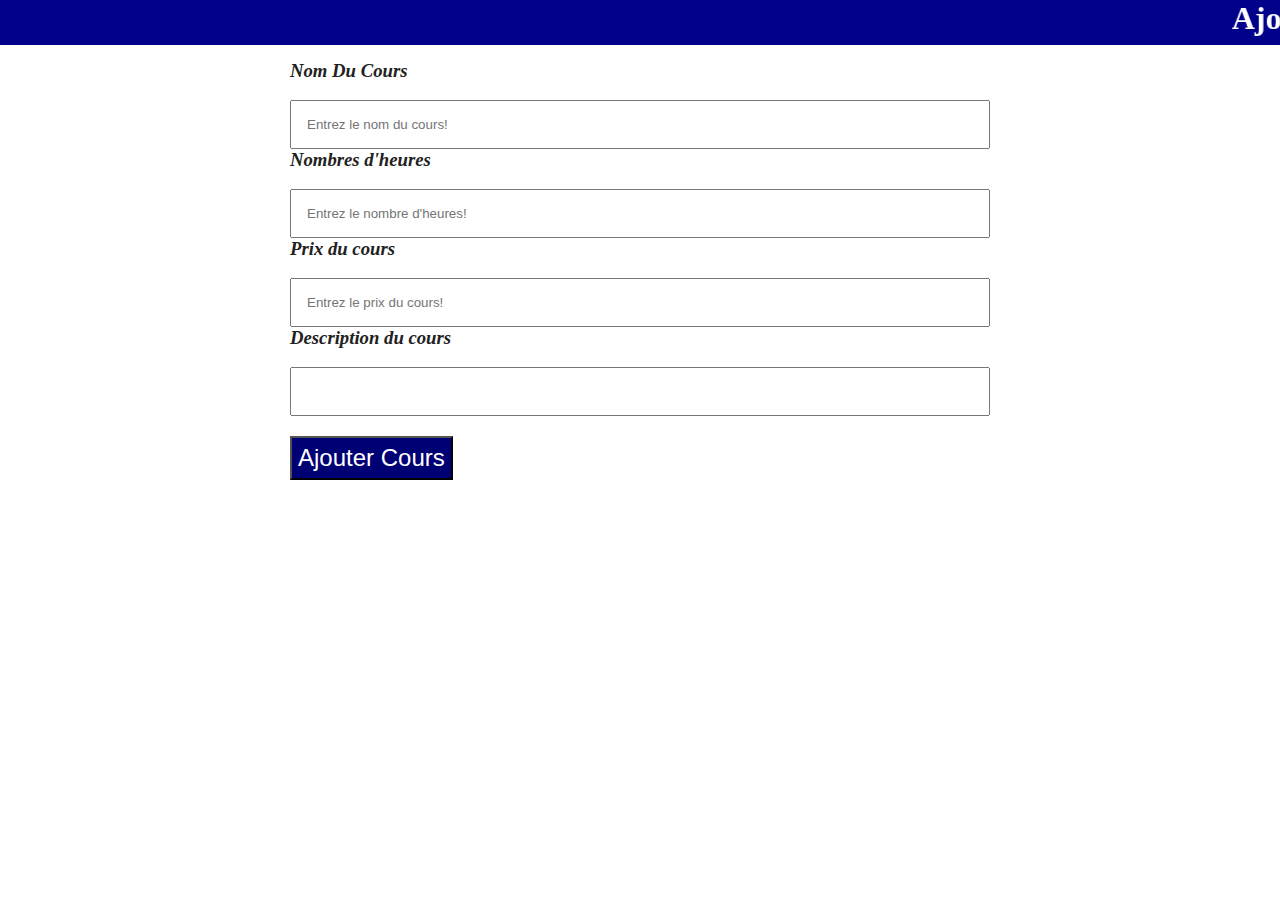
<file: tableaudesortie.html>
<!DOCTYPE html>
<html lang="en">
<head>
    <meta charset="UTF-8">
    <meta name="viewport" content="width=device-width, initial-scale=1.0">
    <title>formulaire</title>
    <link rel="stylesheet" href="css/style-tableaudesortie.css">
</head>
<style>
    .header {
        background-color: darkblue;  
      justify-content: center;
      color: white;
      margin: auto;
      text-align: center;
        }

</style>
<body>
    
<div class="header">
    <h1>

        <marquee behavior="" direction="">
           <div class="container">
            Ajouter Un Nouveau Cours
           </div> 
        </marquee>
    </h1>

</div>
<div class="formulaire">
    <form action="">
        <div class="username">
            <label for=""><h3>Nom Du Cours</h3></label> <br>
            <input type="text" placeholder="Entrez le nom du cours!">
</div>
<div class="username">
    <label for=""><h3>Nombres d'heures</h3></label> <br>
    <input type="text" placeholder="Entrez le nombre d'heures!">
</div>
<div class="username">
    <label for=""><h3>Prix du cours</h3></label> <br>
    <input type="text" placeholder="Entrez le prix du cours!">
</div>
<div class="Description">
    <label for=""><h3>Description du cours</h3></label> <br>
    <input type="text" placeholder="">
</div>
<div class="btn">
    <button>Ajouter Cours</button>
</div>

    </form>
</div>

</body>
</html>
</file>
<file: css/style-connextion.css>
/* Initialisation de la page */
* {
   padding: 0;
   margin: 0;
   box-sizing: border-box;
}

body {
   background-color:#000075 ;
   width: 100%;
   color:#fff ;
}
/* Design sur formule */
.formulaire {
   background-color: whitesmoke;
   width: 500px;
   margin: auto;
   margin-top: 200px;
   padding: 30px;
   color: #222121;
}
form h2 {
   color: #222121;
   font-weight: bold;
   font-size: 2em;
   text-align: center;
   font-style: italic;
    }
     form label {
        font-size: 1.5em;
     }
     form input {
        width: 100%;
        padding: 10px;
     }
     .mdp {
        margin: 20px 0;
     }
     .btn button {
        background-color: #000075;
        color: #fff;
        font-size: 1.5em;
        width: 100%;
        padding: 10px;
        margin-bottom: 10px;
     }
     .lien p {
        font-size: 1.4em;
        text-align: center;
     }

     .lien a {
        text-decoration: none;
     }
</file>
<file: css/style-tableau.css>
body {
    background-color: #838383;
}
.container {
    background-color: #ffffffba;
    width: 90%;
    margin: auto;
    padding: 50px;
}
.container h1{
    color: #000075;
    font-size: 1.8em;
    text-transform: uppercase;
    text-align: center;
    font-weight: bold;
    margin-bottom: 30px;
}
table {
    width: 100%;
    border-collapse: collapse;
}
tr, td{
    border: 1px solid #1d1d1d;
    padding: 10px;
    font-size: 1.2em;
}
thead tr {
background-color: #000;
color: #FFF;
font-size: 1.8em;
font-style: italic;
}
tbody tr:hover {
    background-color: #838383;
}
</file>
<file: css/style-tableauderentre.css>
body {
    background-color: #838383;
}
.container {
    background-color: #ffffffba;
    width: 90%;
    margin: auto;
    padding: 20px;
}
.container h1{
    color: #000075;
    font-size: 1.8em;
    text-transform: uppercase;
    text-align: center;
    font-weight: bold;
    margin-bottom: 25px;
}
table {
    width: 100%;
    border-collapse: collapse;
}
tr, td{
    border: 1px solid #1d1d1d;
    padding: 5px;
    font-size: 1.2em;
}
thead tr {
    background-color: #000;
    color: #FFF;
    font-size: 1.8em;
    font-style: italic;
    }
    tbody tr:hover {
        background-color: #838383;
    }
</file>
<file: css/style-tableaudesortie.css>
* {
    padding: 0;
    margin: 0;
    box-sizing: border-box;
}
.formulaire {
    background-color: white;
    width: 700px;
    margin: auto;
    margin-top: 15px;
    padding: 0px;
    color: #222121;
    font-style: italic;
}
form input {
    width: 100%;
    padding: 15px;
 }
 .description {
    padding: 20px;
 }
 .mdp {
    margin: 20px 0;
 }
 .btn button {
    background-color: #000075;
    color: #fff;
    font-size: 1.5em;
    padding: 6px;
    margin: 20px 0;
    
    
 }
</file>
